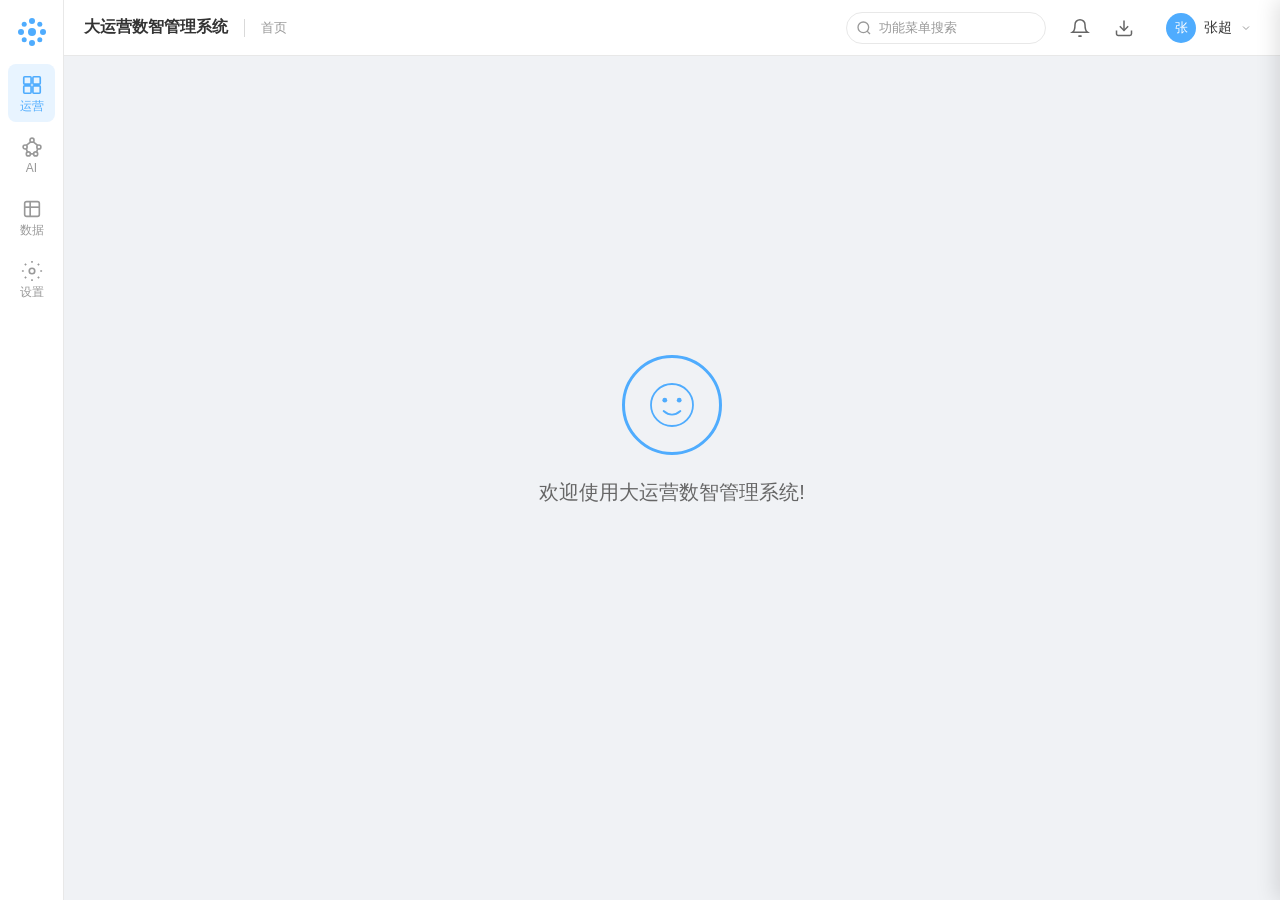
<file: index.html>
<!DOCTYPE html>
<html lang="zh-CN">
<head>
  <meta charset="UTF-8">
  <meta name="viewport" content="width=device-width, initial-scale=1.0">
  <title>大运营数智管理系统</title>
  <link rel="stylesheet" href="styles.css">
  <link rel="stylesheet" href="rectify.css">
  <link rel="stylesheet" href="ai-factory.css">
</head>
<body>
  <div class="app-layout">
    <aside class="icon-sidebar" id="iconSidebar">
      <div class="icon-logo">
        <svg width="32" height="32" viewBox="0 0 32 32" fill="none">
          <circle cx="16" cy="5" r="3" fill="#4facfe"/>
          <circle cx="16" cy="27" r="3" fill="#4facfe"/>
          <circle cx="5" cy="16" r="3" fill="#4facfe"/>
          <circle cx="27" cy="16" r="3" fill="#4facfe"/>
          <circle cx="8.2" cy="8.2" r="2.5" fill="#4facfe"/>
          <circle cx="23.8" cy="8.2" r="2.5" fill="#4facfe"/>
          <circle cx="8.2" cy="23.8" r="2.5" fill="#4facfe"/>
          <circle cx="23.8" cy="23.8" r="2.5" fill="#4facfe"/>
          <circle cx="16" cy="16" r="4" fill="#4facfe"/>
        </svg>
      </div>
      <nav class="icon-nav">
        <a class="icon-nav-item active" data-section="operation">
          <svg width="22" height="22" viewBox="0 0 24 24" fill="none" stroke="currentColor" stroke-width="1.8">
            <rect x="3" y="3" width="8" height="8" rx="1"/>
            <rect x="13" y="3" width="8" height="8" rx="1"/>
            <rect x="3" y="13" width="8" height="8" rx="1"/>
            <rect x="13" y="13" width="8" height="8" rx="1"/>
          </svg>
          <span>运营</span>
        </a>
        <a class="icon-nav-item" data-section="ai">
          <svg width="22" height="22" viewBox="0 0 24 24" fill="none" stroke="currentColor" stroke-width="1.8">
            <circle cx="12" cy="4.5" r="2.2"/>
            <circle cx="4.5" cy="12" r="2.2"/>
            <circle cx="19.5" cy="12" r="2.2"/>
            <circle cx="8" cy="19.5" r="2.2"/>
            <circle cx="16" cy="19.5" r="2.2"/>
            <line x1="10.6" y1="6.3" x2="5.8" y2="10.2"/>
            <line x1="13.4" y1="6.3" x2="18.2" y2="10.2"/>
            <line x1="5.7" y1="13.9" x2="7.1" y2="17.6"/>
            <line x1="18.3" y1="13.9" x2="16.9" y2="17.6"/>
            <line x1="10" y1="19.5" x2="14" y2="19.5"/>
          </svg>
          <span>AI</span>
        </a>
        <a class="icon-nav-item" data-section="data">
          <svg width="22" height="22" viewBox="0 0 24 24" fill="none" stroke="currentColor" stroke-width="1.8">
            <rect x="4" y="4" width="16" height="16" rx="2"/>
            <line x1="4" y1="10" x2="20" y2="10"/>
            <line x1="10" y1="4" x2="10" y2="20"/>
          </svg>
          <span>数据</span>
        </a>
        <a class="icon-nav-item" data-section="settings">
          <svg width="22" height="22" viewBox="0 0 24 24" fill="none" stroke="currentColor" stroke-width="1.8">
            <circle cx="12" cy="12" r="3"/>
            <path d="M12 1v2m0 18v2M4.22 4.22l1.42 1.42m12.72 12.72l1.42 1.42M1 12h2m18 0h2M4.22 19.78l1.42-1.42M18.36 5.64l1.42-1.42"/>
          </svg>
          <span>设置</span>
        </a>
      </nav>
    </aside>

    <aside class="sub-sidebar" id="subSidebar">
      <div class="sub-menu" id="subMenu"></div>
    </aside>

    <div class="sub-sidebar-mask" id="subSidebarMask"></div>

    <div class="main-area">
      <header class="topbar">
        <div class="topbar-left">
          <span class="system-title">大运营数智管理系统</span>
          <div class="topbar-divider"></div>
          <div class="breadcrumb" id="breadcrumb">
            <a class="breadcrumb-item" href="#/home">首页</a>
          </div>
        </div>
        <div class="topbar-right">
          <div class="search-box">
            <svg class="search-icon" width="16" height="16" viewBox="0 0 24 24" fill="none" stroke="#999" stroke-width="2">
              <circle cx="11" cy="11" r="8"/>
              <line x1="21" y1="21" x2="16.65" y2="16.65"/>
            </svg>
            <input type="text" placeholder="功能菜单搜索" id="searchInput">
          </div>
          <button class="topbar-icon-btn" title="通知">
            <svg width="20" height="20" viewBox="0 0 24 24" fill="none" stroke="#666" stroke-width="1.8">
              <path d="M18 8A6 6 0 0 0 6 8c0 7-3 9-3 9h18s-3-2-3-9"/>
              <path d="M13.73 21a2 2 0 0 1-3.46 0"/>
            </svg>
          </button>
          <button class="topbar-icon-btn" title="下载">
            <svg width="20" height="20" viewBox="0 0 24 24" fill="none" stroke="#666" stroke-width="1.8">
              <path d="M21 15v4a2 2 0 0 1-2 2H5a2 2 0 0 1-2-2v-4"/>
              <polyline points="7 10 12 15 17 10"/>
              <line x1="12" y1="15" x2="12" y2="3"/>
            </svg>
          </button>
          <div class="user-info">
            <div class="user-avatar">张</div>
            <span class="user-name">张超</span>
            <svg width="12" height="12" viewBox="0 0 24 24" fill="none" stroke="#999" stroke-width="2">
              <polyline points="6 9 12 15 18 9"/>
            </svg>
          </div>
        </div>
      </header>

      <main class="content" id="content"></main>
    </div>
  </div>

  <!-- 通知中心抽屉 -->
  <div class="drawer-mask" id="drawerMask"></div>
  <div class="drawer" id="notifDrawer">
    <div class="drawer-header">
      <span class="drawer-title">通知中心</span>
      <button class="drawer-close" id="drawerClose">&times;</button>
    </div>
    <div class="drawer-body">
      <div class="notif-sidebar">
        <div class="notif-sidebar-title">分类</div>
        <div class="notif-category active" data-cat="all">
          <span>全部</span>
          <span class="notif-badge">50</span>
        </div>
        <div class="notif-category-group">
          <div class="notif-category parent expanded" data-cat="task">
            <span>任务动态</span>
            <span class="notif-badge">50</span>
            <svg class="expand-icon" width="14" height="14" viewBox="0 0 24 24" fill="none" stroke="currentColor" stroke-width="2"><polyline points="6 9 12 15 18 9"/></svg>
          </div>
          <div class="notif-category-children">
            <div class="notif-category child" data-cat="task-assign"><span>任务指派</span><span class="notif-badge">19</span></div>
            <div class="notif-category child" data-cat="task-receive"><span>任务接收</span></div>
            <div class="notif-category child" data-cat="task-accept"><span>任务验收</span><span class="notif-badge">2</span></div>
            <div class="notif-category child" data-cat="task-overdue"><span>逾期预警</span><span class="notif-badge">2</span></div>
            <div class="notif-category child" data-cat="task-urge"><span>催办提醒</span><span class="notif-badge">2</span></div>
            <div class="notif-category child" data-cat="task-return"><span>任务退回</span><span class="notif-badge">1</span></div>
            <div class="notif-category child" data-cat="task-cancel"><span>任务取消</span><span class="notif-badge">3</span></div>
            <div class="notif-category child" data-cat="task-pause"><span>任务暂停</span><span class="notif-badge">21</span></div>
          </div>
        </div>
        <div class="notif-category-group">
          <div class="notif-category parent" data-cat="system">
            <span>系统公告</span>
            <svg class="expand-icon" width="14" height="14" viewBox="0 0 24 24" fill="none" stroke="currentColor" stroke-width="2"><polyline points="6 9 12 15 18 9"/></svg>
          </div>
          <div class="notif-category-children collapsed">
            <div class="notif-category child" data-cat="func-update"><span>功能更新</span></div>
            <div class="notif-category child" data-cat="maintain"><span>维护公告</span></div>
          </div>
        </div>
      </div>
      <div class="notif-main">
        <div class="notif-tabs">
          <div class="notif-tab active" data-tab="all">全部消息</div>
          <div class="notif-tab" data-tab="unread">未读<span class="unread-count">50</span></div>
          <div class="notif-tab" data-tab="read">已读</div>
          <div class="notif-tab-action" id="markAllRead">标为全已读</div>
        </div>
        <div class="notif-list" id="notifList"></div>
      </div>
    </div>
  </div>

  <script src="app.js"></script>
  <script src="rectify.js"></script>
  <script src="ai-factory.js"></script>
</body>
</html>
</file>
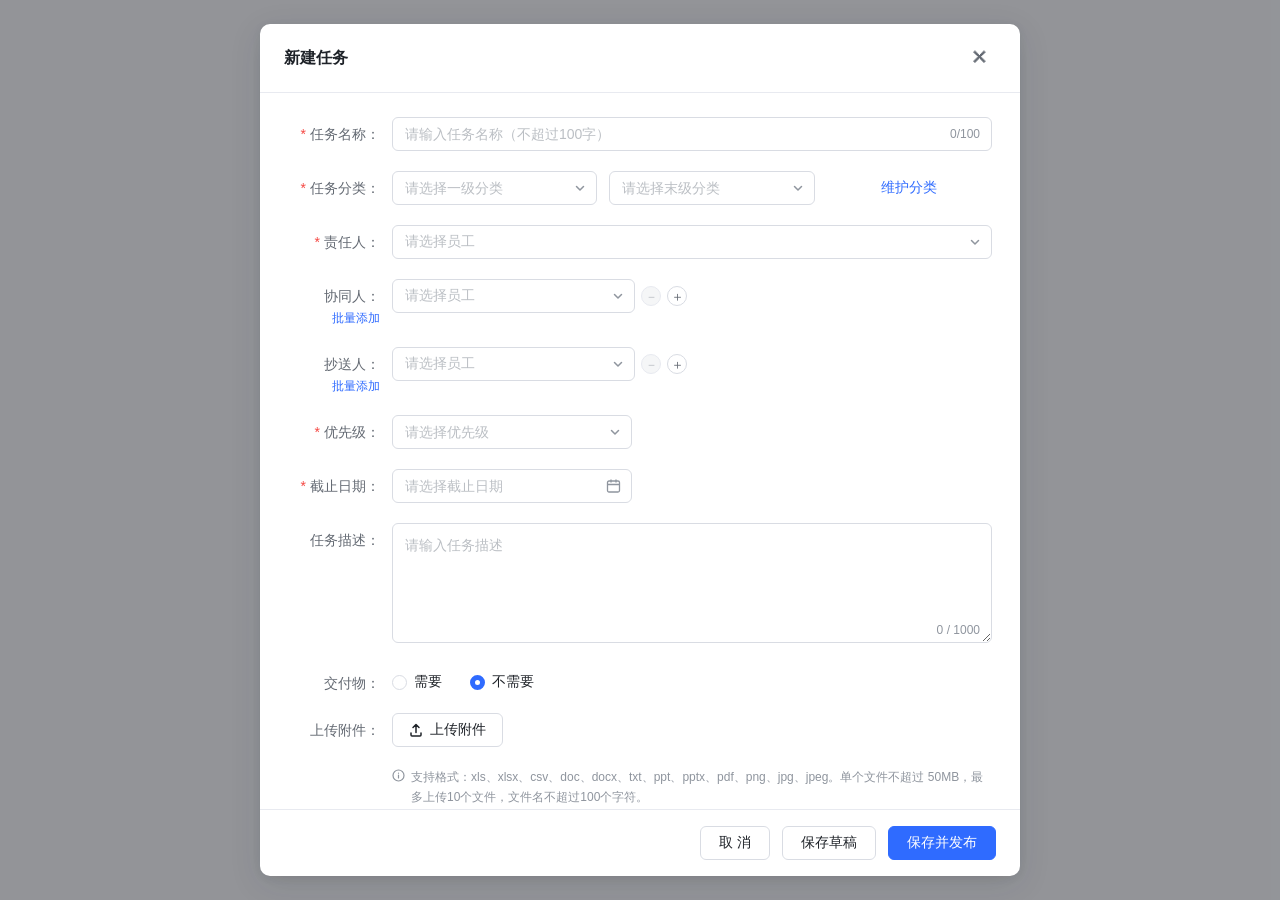
<file: 产屁原型/新建任务设计稿.html>
<!DOCTYPE html>
<html lang="zh-CN">
<head>
<meta charset="UTF-8">
<meta name="viewport" content="width=device-width, initial-scale=1.0">
<title>新建任务 - 设计稿</title>
<style>
  /* ============ Design Tokens ============ */
  :root {
    --primary: #2f6bff;
    --primary-hover: #4d82ff;
    --primary-active: #2457d6;
    --primary-light: #eef3ff;
    --text-primary: #1f2329;
    --text-secondary: #646a73;
    --text-muted: #8f959e;
    --text-disabled: #bbbfc4;
    --border: #d9dce3;
    --border-light: #e8eaf0;
    --bg-page: #f2f3f5;
    --bg-white: #ffffff;
    --bg-readonly: #f5f6f7;
    --danger: #f54a45;
    --radius: 6px;
    --shadow-modal: 0 8px 32px rgba(31, 35, 41, .12), 0 2px 8px rgba(31, 35, 41, .08);
    --transition: all .2s cubic-bezier(.4, 0, .2, 1);
  }

  * { margin: 0; padding: 0; box-sizing: border-box; }

  body {
    font-family: -apple-system, BlinkMacSystemFont, "PingFang SC", "Microsoft YaHei", "Helvetica Neue", Arial, sans-serif;
    background: var(--bg-page);
    color: var(--text-primary);
    font-size: 14px;
    min-height: 100vh;
    display: flex;
    align-items: center;
    justify-content: center;
    padding: 40px 16px;
  }

  /* ============ 弹窗 ============ */
  .modal-mask {
    position: fixed;
    inset: 0;
    background: rgba(31, 35, 41, .45);
    display: flex;
    align-items: center;
    justify-content: center;
    padding: 24px;
    z-index: 100;
  }
  .modal-mask.hidden { display: none; }

  .modal {
    width: 760px;
    max-width: 100%;
    max-height: calc(100vh - 48px);
    background: var(--bg-white);
    border-radius: 10px;
    box-shadow: var(--shadow-modal);
    display: flex;
    flex-direction: column;
    animation: modalIn .25s cubic-bezier(.4, 0, .2, 1);
  }
  @keyframes modalIn {
    from { opacity: 0; transform: translateY(16px) scale(.98); }
    to   { opacity: 1; transform: translateY(0) scale(1); }
  }

  .modal-header {
    display: flex;
    align-items: center;
    justify-content: space-between;
    padding: 18px 24px;
    border-bottom: 1px solid var(--border-light);
    flex-shrink: 0;
  }
  .modal-title { font-size: 16px; font-weight: 600; }
  .modal-close {
    width: 32px; height: 32px;
    border: none; background: transparent;
    border-radius: var(--radius);
    color: var(--text-secondary);
    font-size: 18px; line-height: 1;
    cursor: pointer;
    display: flex; align-items: center; justify-content: center;
    transition: var(--transition);
  }
  .modal-close:hover { background: var(--bg-readonly); color: var(--text-primary); }

  .modal-body { padding: 24px 28px 8px; overflow-y: auto; }

  /* ============ 表单 ============ */
  .form-row {
    display: flex;
    align-items: flex-start;
    margin-bottom: 20px;
  }
  .form-label {
    width: 92px;
    flex-shrink: 0;
    padding-top: 7px;
    color: var(--text-secondary);
    text-align: right;
    margin-right: 12px;
    line-height: 20px;
  }
  .form-label .req { color: var(--danger); margin-right: 4px; }
  .form-field { flex: 1; min-width: 0; }

  /* 输入控件通用 */
  .input, .select {
    width: 100%;
    height: 34px;
    border: 1px solid var(--border);
    border-radius: var(--radius);
    padding: 0 12px;
    font-size: 14px;
    color: var(--text-primary);
    background: var(--bg-white);
    outline: none;
    transition: var(--transition);
    font-family: inherit;
  }
  .input::placeholder { color: var(--text-disabled); }
  .input:hover, .select:hover { border-color: var(--primary-hover); }
  .input:focus, .select:focus { border-color: var(--primary); box-shadow: 0 0 0 3px rgba(47, 107, 255, .12); }

  .select {
    appearance: none;
    -webkit-appearance: none;
    padding-right: 30px;
    cursor: pointer;
    background-image: url("data:image/svg+xml,%3Csvg xmlns='http://www.w3.org/2000/svg' width='12' height='12' viewBox='0 0 12 12'%3E%3Cpath d='M2.5 4.5L6 8l3.5-3.5' fill='none' stroke='%238f959e' stroke-width='1.5' stroke-linecap='round' stroke-linejoin='round'/%3E%3C/svg%3E");
    background-repeat: no-repeat;
    background-position: right 10px center;
  }
  .select.placeholder { color: var(--text-disabled); }

  /* 任务名称:计数器内嵌 */
  .input-count-wrap { position: relative; }
  .input-count-wrap .input { padding-right: 58px; }
  .input-count {
    position: absolute;
    right: 12px; top: 50%;
    transform: translateY(-50%);
    color: var(--text-muted);
    font-size: 12px;
    pointer-events: none;
  }

  /* 双列行 */
  .field-inline { display: flex; gap: 12px; align-items: center; }
  .field-inline > * { flex: 1; min-width: 0; }
  .link-btn {
    flex-shrink: 0;
    border: none; background: none;
    color: var(--primary);
    font-size: 14px; cursor: pointer;
    padding: 0 2px;
    transition: var(--transition);
  }
  .link-btn:hover { color: var(--primary-hover); text-decoration: underline; }

  /* ============ 人员选择(员工 + 自动带出部门) ============ */
  .emp-grid {
    display: grid;
    grid-template-columns: repeat(2, minmax(0, 1fr));
    gap: 10px;
    flex: 1;
    min-width: 0;
  }
  .emp-unit {
    display: flex;
    align-items: center;
    gap: 6px;
    min-width: 0;
    animation: unitIn .2s ease;
  }
  @keyframes unitIn {
    from { opacity: 0; transform: translateY(-4px); }
    to   { opacity: 1; transform: translateY(0); }
  }
  .emp-unit--full { grid-column: 1 / -1; }

  /* 自定义人员下拉:选项为「姓名 + 部门」两行样式 */
  .emp-select { position: relative; flex: 1; min-width: 0; }
  .emp-select-trigger {
    position: relative;
    width: 100%;
    height: 34px;
    border: 1px solid var(--border);
    border-radius: var(--radius);
    padding: 0 30px 0 12px;
    font-size: 14px;
    background: var(--bg-white);
    color: var(--text-primary);
    cursor: pointer;
    display: flex;
    align-items: center;
    transition: var(--transition);
    user-select: none;
  }
  .emp-select-trigger .emp-trigger-text {
    flex: 1;
    min-width: 0;
    overflow: hidden;
    white-space: nowrap;
    text-overflow: ellipsis;
    text-align: left;
  }
  .emp-select-trigger.placeholder .emp-trigger-text { color: var(--text-disabled); }
  .emp-select-trigger:hover { border-color: var(--primary-hover); }
  .emp-select.open .emp-select-trigger { border-color: var(--primary); box-shadow: 0 0 0 3px rgba(47, 107, 255, .12); }
  .emp-select-trigger .chev {
    position: absolute;
    right: 10px;
    top: 50%;
    transform: translateY(-50%);
    display: flex;
    transition: var(--transition);
  }
  .emp-select.open .emp-select-trigger .chev { transform: translateY(-50%) rotate(180deg); }

  .emp-panel {
    position: absolute;
    top: calc(100% + 4px);
    left: 0;
    min-width: 100%;
    background: var(--bg-white);
    border-radius: 8px;
    box-shadow: 0 6px 24px rgba(31, 35, 41, .14), 0 0 0 1px rgba(31, 35, 41, .04);
    padding: 6px;
    z-index: 60;
    display: none;
    max-height: 264px;
    overflow-y: auto;
    animation: panelIn .15s ease;
  }
  .emp-select.open .emp-panel { display: block; }
  @keyframes panelIn {
    from { opacity: 0; transform: translateY(-4px); }
    to   { opacity: 1; transform: translateY(0); }
  }
  .emp-option {
    padding: 9px 12px;
    border-radius: 6px;
    cursor: pointer;
    transition: background .15s;
  }
  .emp-option:hover { background: var(--bg-readonly); }
  .emp-option.selected { background: #dbe9ff; }
  .emp-option.selected .emp-name { color: var(--primary); }
  .emp-name {
    font-size: 14px;
    font-weight: 500;
    color: var(--text-primary);
    line-height: 1.4;
  }
  .emp-dept {
    font-size: 12px;
    color: var(--text-muted);
    margin-top: 2px;
    line-height: 1.3;
  }

  /* 加号 / 减号 圆形图标按钮 */
  .icon-btn {
    width: 22px; height: 22px;
    flex-shrink: 0;
    border-radius: 50%;
    border: 1px solid var(--border);
    background: var(--bg-white);
    color: var(--text-secondary);
    font-size: 14px; line-height: 1;
    cursor: pointer;
    display: inline-flex;
    align-items: center; justify-content: center;
    transition: var(--transition);
    padding: 0;
  }
  .icon-btn:hover { border-color: var(--primary); color: var(--primary); }
  .icon-btn.minus:hover { border-color: var(--danger); color: var(--danger); }
  .icon-btn.minus:disabled,
  .icon-btn.minus:disabled:hover {
    color: var(--text-disabled);
    border-color: var(--border-light);
    background: var(--bg-readonly);
    cursor: not-allowed;
  }
  .emp-unit .icon-btn.minus { width: 20px; height: 20px; font-size: 13px; }
  .icon-btn.add { width: 20px; height: 20px; font-size: 13px; }
  .emp-grid > .icon-btn.add { align-self: center; justify-self: start; }

  /* 截止日期 */
  .date-wrap { position: relative; max-width: 240px; }
  .date-wrap .input { padding-right: 34px; cursor: pointer; }
  .date-wrap .date-icon {
    position: absolute; right: 11px; top: 50%;
    transform: translateY(-50%);
    color: var(--text-muted);
    pointer-events: none;
    display: flex;
  }

  /* 任务描述 */
  .textarea-wrap { position: relative; }
  .textarea {
    width: 100%;
    min-height: 120px;
    resize: vertical;
    border: 1px solid var(--border);
    border-radius: var(--radius);
    padding: 10px 12px 26px;
    font-size: 14px;
    font-family: inherit;
    color: var(--text-primary);
    outline: none;
    transition: var(--transition);
    line-height: 1.6;
  }
  .textarea::placeholder { color: var(--text-disabled); }
  .textarea:hover { border-color: var(--primary-hover); }
  .textarea:focus { border-color: var(--primary); box-shadow: 0 0 0 3px rgba(47, 107, 255, .12); }
  .textarea-count {
    position: absolute;
    right: 12px; bottom: 9px;
    color: var(--text-muted);
    font-size: 12px;
    pointer-events: none;
  }

  /* 单选 */
  .radio-group { display: flex; gap: 28px; padding-top: 7px; }
  .radio-item {
    display: flex; align-items: center; gap: 7px;
    cursor: pointer; color: var(--text-primary);
    user-select: none;
  }
  .radio-item input { display: none; }
  .radio-dot {
    width: 15px; height: 15px;
    border: 1px solid var(--border);
    border-radius: 50%;
    position: relative;
    transition: var(--transition);
    flex-shrink: 0;
  }
  .radio-item input:checked + .radio-dot { border-color: var(--primary); border-width: 5px; }
  .radio-item:hover .radio-dot { border-color: var(--primary-hover); }

  /* 上传 */
  .upload-btn {
    display: inline-flex;
    align-items: center;
    gap: 7px;
    height: 34px;
    padding: 0 16px;
    border: 1px solid var(--border);
    border-radius: var(--radius);
    background: var(--bg-white);
    color: var(--text-primary);
    font-size: 14px;
    cursor: pointer;
    transition: var(--transition);
  }
  .upload-btn:hover { border-color: var(--primary); color: var(--primary); }
  .upload-tip {
    margin-top: 10px;
    color: var(--text-muted);
    font-size: 12px;
    line-height: 1.7;
    display: flex;
    gap: 6px;
  }
  .upload-tip svg { flex-shrink: 0; margin-top: 2px; }
  .file-list { margin-top: 10px; display: flex; flex-direction: column; gap: 6px; }
  .file-chip {
    display: flex; align-items: center; gap: 8px;
    padding: 6px 12px;
    background: var(--bg-readonly);
    border-radius: var(--radius);
    font-size: 13px;
    color: var(--text-secondary);
  }
  .file-chip .file-name { flex: 1; min-width: 0; overflow: hidden; text-overflow: ellipsis; white-space: nowrap; }
  .file-chip .file-del { border: none; background: none; color: var(--text-muted); cursor: pointer; font-size: 14px; padding: 0 2px; }
  .file-chip .file-del:hover { color: var(--danger); }

  /* ============ 底部按钮 ============ */
  .modal-footer {
    display: flex;
    justify-content: flex-end;
    gap: 12px;
    padding: 16px 24px;
    border-top: 1px solid var(--border-light);
    flex-shrink: 0;
  }
  .btn {
    height: 34px;
    padding: 0 18px;
    border-radius: var(--radius);
    font-size: 14px;
    cursor: pointer;
    border: 1px solid var(--border);
    background: var(--bg-white);
    color: var(--text-primary);
    transition: var(--transition);
    font-family: inherit;
  }
  .btn:hover { border-color: var(--primary); color: var(--primary); }
  .btn-primary {
    background: var(--primary);
    border-color: var(--primary);
    color: #fff;
  }
  .btn-primary:hover { background: var(--primary-hover); border-color: var(--primary-hover); color: #fff; }
  .btn-primary:active { background: var(--primary-active); border-color: var(--primary-active); }

  /* 重新打开按钮(演示用) */
  .reopen-btn {
    position: fixed;
    top: 50%; left: 50%;
    transform: translate(-50%, -50%);
    z-index: 50;
  }

  /* ============ 批量添加 ============ */
  .form-label .batch-link {
    display: block;
    margin-top: 4px;
    width: 100%;
    padding: 0;
    border: none;
    background: none;
    color: var(--primary);
    font-size: 12px;
    text-align: right;
    cursor: pointer;
    transition: var(--transition);
  }
  .form-label .batch-link:hover { color: var(--primary-hover); text-decoration: underline; }

  .batch-mask {
    position: fixed;
    inset: 0;
    background: rgba(31, 35, 41, .35);
    display: flex;
    align-items: center;
    justify-content: center;
    padding: 24px;
    z-index: 150;
  }
  .batch-mask.hidden { display: none; }
  .batch-modal {
    width: 880px;
    max-width: 100%;
    max-height: calc(100vh - 48px);
    background: var(--bg-white);
    border-radius: 10px;
    box-shadow: var(--shadow-modal);
    display: flex;
    flex-direction: column;
    animation: modalIn .25s cubic-bezier(.4, 0, .2, 1);
  }
  /* 左右分栏:左输入、右结果 */
  .batch-body {
    padding: 16px 24px 20px;
    display: flex;
    gap: 18px;
    min-height: 340px;
    overflow: hidden;
  }
  .batch-left { width: 40%; flex-shrink: 0; display: flex; flex-direction: column; }
  .batch-right { flex: 1; min-width: 0; display: flex; flex-direction: column; }
  .batch-col-title { font-size: 13px; color: var(--text-muted); margin-bottom: 8px; flex-shrink: 0; }
  .batch-textarea {
    width: 100%;
    flex: 1;
    min-height: 280px;
    resize: none;
    border: 1px solid var(--border);
    border-radius: var(--radius);
    padding: 10px 12px;
    font-size: 14px;
    font-family: inherit;
    color: var(--text-primary);
    outline: none;
    transition: var(--transition);
    line-height: 1.6;
  }
  .batch-textarea::placeholder { color: var(--text-disabled); }
  .batch-textarea:hover { border-color: var(--primary-hover); }
  .batch-textarea:focus { border-color: var(--primary); box-shadow: 0 0 0 3px rgba(47, 107, 255, .12); }

  .batch-summary { margin: 0 0 8px; font-size: 13px; color: var(--text-secondary); display: flex; gap: 14px; flex-wrap: wrap; flex-shrink: 0; }
  .batch-summary b { font-weight: 600; margin: 0 2px; }
  .bs-ok { color: #00b42a; }
  .bs-dup { color: #ff7d00; }
  .bs-bad { color: var(--danger); }
  .bs-skip { color: var(--text-muted); }

  .batch-result { border: 1px solid var(--border-light); border-radius: 8px; flex: 1; min-height: 0; overflow-y: auto; }
  .batch-empty {
    flex: 1;
    display: flex;
    align-items: center;
    justify-content: center;
    text-align: center;
    color: var(--text-muted);
    font-size: 13px;
    line-height: 1.8;
    border: 1px dashed var(--border);
    border-radius: 8px;
  }
  .br-row { display: flex; align-items: flex-start; gap: 10px; padding: 9px 12px; }
  .br-row + .br-row { border-top: 1px solid var(--border-light); }
  .br-icon { width: 18px; flex-shrink: 0; text-align: center; line-height: 22px; font-size: 13px; }
  .br-main { flex: 1; min-width: 0; line-height: 22px; }
  .br-name { font-weight: 500; }
  .br-arrow { color: var(--text-muted); margin: 0 6px; }
  .br-matched { color: var(--text-secondary); }
  .br-tip { font-size: 12px; color: var(--text-muted); margin-left: 8px; }
  .br-tip.warn { color: #ff7d00; }
  .br-tip.error { color: var(--danger); }
  .dup-chips { display: inline-flex; gap: 8px; flex-wrap: wrap; margin-left: 4px; vertical-align: middle; }
  .dup-chip {
    border: 1px solid var(--border);
    border-radius: 13px;
    padding: 2px 10px;
    font-size: 12px;
    font-family: inherit;
    color: var(--text-secondary);
    background: var(--bg-white);
    cursor: pointer;
    transition: var(--transition);
  }
  .dup-chip:hover { border-color: var(--primary-hover); color: var(--primary); }
  .dup-chip.active { border-color: var(--primary); color: var(--primary); background: var(--primary-light); }
  .br-del { border: none; background: none; color: var(--text-muted); cursor: pointer; font-size: 13px; padding: 2px 4px; line-height: 22px; flex-shrink: 0; }
  .br-del:hover { color: var(--danger); }
  .batch-foot-hint { flex: 1; text-align: left; font-size: 12px; color: #ff7d00; align-self: center; }

  .btn:disabled, .btn:disabled:hover {
    opacity: .5;
    cursor: not-allowed;
  }
  .btn-primary:disabled, .btn-primary:disabled:hover {
    background: var(--primary);
    border-color: var(--primary);
    color: #fff;
  }

  /* Toast */
  .toast {
    position: fixed;
    top: 32px; left: 50%;
    transform: translateX(-50%) translateY(-8px);
    background: rgba(31, 35, 41, .85);
    color: #fff;
    padding: 9px 18px;
    border-radius: var(--radius);
    font-size: 13px;
    opacity: 0;
    pointer-events: none;
    transition: var(--transition);
    z-index: 200;
  }
  .toast.show { opacity: 1; transform: translateX(-50%) translateY(0); }
</style>
</head>
<body>

<!-- 弹窗关闭后的演示按钮 -->
<button class="btn btn-primary reopen-btn" id="reopenBtn" style="display:none;">打开「新建任务」弹窗</button>

<div class="modal-mask" id="modalMask">
  <div class="modal" role="dialog" aria-label="新建任务">
    <!-- 头部 -->
    <div class="modal-header">
      <div class="modal-title">新建任务</div>
      <button class="modal-close" id="closeBtn" aria-label="关闭">✕</button>
    </div>

    <!-- 表单主体 -->
    <div class="modal-body">
      <!-- 任务名称 -->
      <div class="form-row">
        <div class="form-label"><span class="req">*</span>任务名称：</div>
        <div class="form-field">
          <div class="input-count-wrap">
            <input class="input" id="taskName" maxlength="100" placeholder="请输入任务名称（不超过100字）">
            <span class="input-count"><span id="nameCount">0</span>/100</span>
          </div>
        </div>
      </div>

      <!-- 任务分类 -->
      <div class="form-row">
        <div class="form-label"><span class="req">*</span>任务分类：</div>
        <div class="form-field">
          <div class="field-inline">
            <select class="select placeholder" id="catLevel1">
              <option value="" selected disabled>请选择一级分类</option>
              <option>整改任务</option>
              <option>巡检任务</option>
              <option>维修任务</option>
              <option>保养任务</option>
            </select>
            <select class="select placeholder" id="catLevel2">
              <option value="" selected disabled>请选择末级分类</option>
            </select>
            <button class="link-btn" id="maintainCat">维护分类</button>
          </div>
        </div>
      </div>

      <!-- 责任人:选员工自动带出部门 -->
      <div class="form-row">
        <div class="form-label"><span class="req">*</span>责任人：</div>
        <div class="emp-grid" id="ownerGrid"></div>
      </div>

      <!-- 协同人:可加号追加,一行两个,支持批量添加 -->
      <div class="form-row">
        <div class="form-label">协同人：<button class="batch-link" data-target="collab">批量添加</button></div>
        <div class="emp-grid" id="collabGrid"></div>
      </div>

      <!-- 抄送人:可加号追加,一行两个,支持批量添加 -->
      <div class="form-row">
        <div class="form-label">抄送人：<button class="batch-link" data-target="cc">批量添加</button></div>
        <div class="emp-grid" id="ccGrid"></div>
      </div>

      <!-- 优先级 -->
      <div class="form-row">
        <div class="form-label"><span class="req">*</span>优先级：</div>
        <div class="form-field">
          <div style="max-width:240px;">
            <select class="select placeholder" id="priority">
              <option value="" selected disabled>请选择优先级</option>
              <option>高</option>
              <option>中</option>
              <option>低</option>
            </select>
          </div>
        </div>
      </div>

      <!-- 截止日期 -->
      <div class="form-row">
        <div class="form-label"><span class="req">*</span>截止日期：</div>
        <div class="form-field">
          <div class="date-wrap">
            <input class="input" id="deadline" placeholder="请选择截止日期" readonly>
            <span class="date-icon">
              <svg width="15" height="15" viewBox="0 0 15 15" fill="none" stroke="currentColor" stroke-width="1.3">
                <rect x="1.5" y="2.5" width="12" height="11" rx="1.5"/>
                <path d="M1.5 6h12M5 1v3M10 1v3"/>
              </svg>
            </span>
            <input type="date" id="deadlinePicker" style="position:absolute;inset:0;opacity:0;cursor:pointer;">
          </div>
        </div>
      </div>

      <!-- 任务描述 -->
      <div class="form-row">
        <div class="form-label">任务描述：</div>
        <div class="form-field">
          <div class="textarea-wrap">
            <textarea class="textarea" id="taskDesc" maxlength="1000" placeholder="请输入任务描述"></textarea>
            <span class="textarea-count"><span id="descCount">0</span> / 1000</span>
          </div>
        </div>
      </div>

      <!-- 交付物 -->
      <div class="form-row">
        <div class="form-label">交付物：</div>
        <div class="form-field">
          <div class="radio-group">
            <label class="radio-item">
              <input type="radio" name="deliverable" value="need">
              <span class="radio-dot"></span>需要
            </label>
            <label class="radio-item">
              <input type="radio" name="deliverable" value="none" checked>
              <span class="radio-dot"></span>不需要
            </label>
          </div>
        </div>
      </div>

      <!-- 上传附件 -->
      <div class="form-row">
        <div class="form-label">上传附件：</div>
        <div class="form-field">
          <button class="upload-btn" id="uploadBtn">
            <svg width="14" height="14" viewBox="0 0 14 14" fill="none" stroke="currentColor" stroke-width="1.5" stroke-linecap="round" stroke-linejoin="round">
              <path d="M7 9.5V2M4 4.5L7 1.5l3 3M2 10v2a1 1 0 001 1h8a1 1 0 001-1v-2"/>
            </svg>
            上传附件
          </button>
          <input type="file" id="fileInput" multiple hidden
                 accept=".xls,.xlsx,.csv,.doc,.docx,.txt,.ppt,.pptx,.pdf,.png,.jpg,.jpeg">
          <div class="file-list" id="fileList"></div>
          <div class="upload-tip">
            <svg width="13" height="13" viewBox="0 0 13 13" fill="none" stroke="currentColor" stroke-width="1.2">
              <circle cx="6.5" cy="6.5" r="5.5"/>
              <path d="M6.5 6v3M6.5 4v.2" stroke-linecap="round"/>
            </svg>
            <span>支持格式：xls、xlsx、csv、doc、docx、txt、ppt、pptx、pdf、png、jpg、jpeg。单个文件不超过 50MB，最多上传10个文件，文件名不超过100个字符。</span>
          </div>
        </div>
      </div>
    </div>

    <!-- 底部 -->
    <div class="modal-footer">
      <button class="btn" id="cancelBtn">取 消</button>
      <button class="btn" id="draftBtn">保存草稿</button>
      <button class="btn btn-primary" id="publishBtn">保存并发布</button>
    </div>
  </div>
</div>

<!-- 批量添加弹窗 -->
<div class="batch-mask hidden" id="batchMask">
  <div class="batch-modal" role="dialog" aria-label="批量添加">
    <div class="modal-header">
      <div class="modal-title" id="batchTitle">批量添加</div>
      <button class="modal-close" id="batchClose" aria-label="关闭">✕</button>
    </div>
    <div class="batch-body">
      <!-- 左侧:输入框 -->
      <div class="batch-left">
        <div class="batch-col-title">输入姓名</div>
        <textarea class="batch-textarea" id="batchInput" placeholder="请输入员工姓名，多个姓名可用逗号、顿号、空格或换行分隔，例如：&#10;张伟、李娜、王强"></textarea>
      </div>
      <!-- 右侧:匹配结果 -->
      <div class="batch-right">
        <div class="batch-col-title">匹配结果</div>
        <div class="batch-summary" id="batchSummary" style="display:none;"></div>
        <div class="batch-result" id="batchResult" style="display:none;"></div>
        <div class="batch-empty" id="batchEmpty">输入姓名后将自动匹配员工并显示结果<br>支持一次性输入多个，例如 10 个用户名</div>
      </div>
    </div>
    <div class="modal-footer">
      <span class="batch-foot-hint" id="batchHint"></span>
      <button class="btn" id="batchCancel">取 消</button>
      <button class="btn btn-primary" id="batchConfirm" disabled>确认添加</button>
    </div>
  </div>
</div>

<div class="toast" id="toast"></div>

<script>
/* ================= Mock 员工数据(员工 → 部门) ================= */
const EMPLOYEES = [
  { name: '张伟',  dept: '运维管理部' },
  { name: '李娜',  dept: '运维管理部' },
  { name: '李娜',  dept: '技术支援部' },   // 重名演示数据
  { name: '王强',  dept: '安全生产部' },
  { name: '刘洋',  dept: '设备管理部' },
  { name: '陈静',  dept: '综合管理部' },
  { name: '赵磊',  dept: '技术支援部' },
  { name: '孙丽',  dept: '安全生产部' },
  { name: '周杰',  dept: '设备管理部' }
];

/* ================= 人员选择单元:自定义下拉,选项为「姓名 + 部门」两行样式 ================= */
const CHEV_SVG = '<svg width="12" height="12" viewBox="0 0 12 12"><path d="M2.5 4.5L6 8l3.5-3.5" fill="none" stroke="#8f959e" stroke-width="1.5" stroke-linecap="round" stroke-linejoin="round"/></svg>';

function closeAllEmpPanels() {
  document.querySelectorAll('.emp-select.open').forEach(s => s.classList.remove('open'));
}
document.addEventListener('click', closeAllEmpPanels);

/**
 * 创建一个员工选择单元
 * @param {Object} opts
 * @param {boolean} opts.removable 是否显示减号(可移除)
 * @param {Function} opts.onRemove 点击减号回调
 */
function createEmpUnit({ removable = false, onRemove, preset } = {}) {
  const unit = document.createElement('div');
  unit.className = 'emp-unit';

  const wrap = document.createElement('div');
  wrap.className = 'emp-select';
  wrap.innerHTML = `
    <div class="emp-select-trigger placeholder">
      <span class="emp-trigger-text">请选择员工</span>
      <span class="chev">${CHEV_SVG}</span>
    </div>
    <div class="emp-panel">
      ${EMPLOYEES.map(e => `
        <div class="emp-option" data-name="${e.name}" data-dept="${e.dept}">
          <div class="emp-name">${e.name}</div>
          <div class="emp-dept">${e.dept}</div>
        </div>`).join('')}
    </div>`;

  const trigger = wrap.querySelector('.emp-select-trigger');
  const triggerText = wrap.querySelector('.emp-trigger-text');
  const panel = wrap.querySelector('.emp-panel');

  // 点击触发框:展开/收起面板(同时关闭其他面板)
  trigger.addEventListener('click', (e) => {
    e.stopPropagation();
    const willOpen = !wrap.classList.contains('open');
    closeAllEmpPanels();
    if (willOpen) wrap.classList.add('open');
  });

  // 点击选项:选中后触发框显示「姓名（部门）」
  panel.addEventListener('click', (e) => {
    const opt = e.target.closest('.emp-option');
    if (!opt) return;
    panel.querySelectorAll('.emp-option').forEach(o => o.classList.remove('selected'));
    opt.classList.add('selected');
    triggerText.textContent = `${opt.dataset.name}（${opt.dataset.dept}）`;
    trigger.classList.remove('placeholder');
    wrap.dataset.value = opt.dataset.name;
    wrap.dataset.dept = opt.dataset.dept;
    wrap.classList.remove('open');
  });

  unit.appendChild(wrap);

  if (removable) {
    const minus = document.createElement('button');
    minus.className = 'icon-btn minus';
    minus.title = '移除';
    minus.textContent = '－';
    minus.addEventListener('click', () => onRemove && onRemove(unit));
    unit.appendChild(minus);
  }

  // 批量添加时按「姓名+部门」预选指定员工
  if (preset) {
    const opt = [...panel.querySelectorAll('.emp-option')]
      .find(o => o.dataset.name === preset.name && o.dataset.dept === preset.dept);
    if (opt) {
      opt.classList.add('selected');
      triggerText.textContent = `${preset.name}（${preset.dept}）`;
      trigger.classList.remove('placeholder');
      wrap.dataset.value = preset.name;
      wrap.dataset.dept = preset.dept;
    }
  }
  return unit;
}

/** 初始化一个人员分组:每个员工(含第一个)后面都有减号,加号始终放在最后一个减号后面 */
function initEmpGroup(gridEl, { withAdd = false, fullWidth = false } = {}) {
  let addBtn = null;
  // 加号跟到最后一个员工后面(排在其减号之后);员工全部移除时加号单独留在网格里
  const placeAdd = () => {
    if (!addBtn) return;
    const units = gridEl.querySelectorAll('.emp-unit');
    (units.length ? units[units.length - 1] : gridEl).appendChild(addBtn);
  };
  // 只剩一个员工时减号置灰禁用,至少保留一个
  const refreshMinus = () => {
    const disable = gridEl.querySelectorAll('.emp-unit').length <= 1;
    gridEl.querySelectorAll('.emp-unit .icon-btn.minus').forEach(b => { b.disabled = disable; });
  };
  const removeUnit = (u) => { u.remove(); placeAdd(); refreshMinus(); };
  if (withAdd) {
    addBtn = document.createElement('button');
    addBtn.className = 'icon-btn add';
    addBtn.title = '添加';
    addBtn.textContent = '＋';
    addBtn.addEventListener('click', () => {
      if (gridEl.querySelectorAll('.emp-unit').length >= EMPLOYEES.length) {
        showToast('可选员工已全部添加');
        return;
      }
      gridEl.appendChild(createEmpUnit({ removable: true, onRemove: removeUnit }));
      placeAdd();
      refreshMinus();
    });
  }
  // 可加号追加的分组:第一个员工也带减号,可移除
  const first = createEmpUnit({ removable: withAdd, onRemove: removeUnit });
  if (fullWidth) first.classList.add('emp-unit--full');
  gridEl.appendChild(first);
  placeAdd();
  refreshMinus();

  // 对外暴露:批量添加 & 已选员工查询
  return {
    addBatch(list) {
      list.forEach(emp => {
        if (gridEl.querySelectorAll('.emp-unit').length >= EMPLOYEES.length) return;
        gridEl.appendChild(createEmpUnit({ removable: true, onRemove: removeUnit, preset: emp }));
      });
      placeAdd();
      refreshMinus();
    },
    getExisting() {
      return [...gridEl.querySelectorAll('.emp-select')]
        .filter(w => w.dataset.value)
        .map(w => ({ name: w.dataset.value, dept: w.dataset.dept }));
    }
  };
}

initEmpGroup(document.getElementById('ownerGrid'), { fullWidth: true }); // 责任人:单个,整行宽
const groupApis = {
  collab: initEmpGroup(document.getElementById('collabGrid'), { withAdd: true }),  // 协同人
  cc: initEmpGroup(document.getElementById('ccGrid'), { withAdd: true })           // 抄送人
};

/* ================= 字数统计 ================= */
const taskName = document.getElementById('taskName');
const taskDesc = document.getElementById('taskDesc');
taskName.addEventListener('input', () => document.getElementById('nameCount').textContent = taskName.value.length);
taskDesc.addEventListener('input', () => document.getElementById('descCount').textContent = taskDesc.value.length);

/* ================= 任务分类:一级联动末级 ================= */
const SUB_CATS = {
  '整改任务': ['资料整改', '设备整改', '安全隐患整改'],
  '巡检任务': ['日常巡检', '专项巡检', '夜间巡检'],
  '维修任务': ['故障维修', '紧急抢修'],
  '保养任务': ['定期保养', '季节性保养']
};
const catLevel1 = document.getElementById('catLevel1');
const catLevel2 = document.getElementById('catLevel2');
catLevel1.addEventListener('change', () => {
  catLevel1.classList.remove('placeholder');
  const subs = SUB_CATS[catLevel1.value] || [];
  catLevel2.innerHTML = '<option value="" selected disabled>请选择末级分类</option>' +
    subs.map(s => `<option>${s}</option>`).join('');
  catLevel2.classList.add('placeholder');
});
catLevel2.addEventListener('change', () => catLevel2.classList.remove('placeholder'));
document.getElementById('priority').addEventListener('change', (e) => e.target.classList.remove('placeholder'));

/* ================= 截止日期 ================= */
const deadline = document.getElementById('deadline');
const deadlinePicker = document.getElementById('deadlinePicker');
deadlinePicker.addEventListener('change', () => { deadline.value = deadlinePicker.value; });

/* ================= 上传附件 ================= */
const fileInput = document.getElementById('fileInput');
const fileList = document.getElementById('fileList');
document.getElementById('uploadBtn').addEventListener('click', () => fileInput.click());
fileInput.addEventListener('change', () => {
  const files = Array.from(fileInput.files);
  if (fileList.children.length + files.length > 10) { showToast('最多上传10个文件'); return; }
  files.forEach(f => {
    if (f.size > 50 * 1024 * 1024) { showToast(`「${f.name}」超过50MB`); return; }
    const chip = document.createElement('div');
    chip.className = 'file-chip';
    chip.innerHTML = `<span class="file-name">${f.name}</span><button class="file-del" title="删除">✕</button>`;
    chip.querySelector('.file-del').addEventListener('click', () => chip.remove());
    fileList.appendChild(chip);
  });
  fileInput.value = '';
});

/* ================= 弹窗开关 & 按钮 ================= */
const mask = document.getElementById('modalMask');
const reopenBtn = document.getElementById('reopenBtn');
const closeModal = () => { mask.classList.add('hidden'); reopenBtn.style.display = ''; };
document.getElementById('closeBtn').addEventListener('click', closeModal);
document.getElementById('cancelBtn').addEventListener('click', closeModal);
reopenBtn.addEventListener('click', () => { mask.classList.remove('hidden'); reopenBtn.style.display = 'none'; });

document.getElementById('draftBtn').addEventListener('click', () => showToast('草稿已保存'));
document.getElementById('publishBtn').addEventListener('click', () => {
  if (!taskName.value.trim()) { showToast('请填写任务名称'); taskName.focus(); return; }
  showToast('任务已发布');
});
document.getElementById('maintainCat').addEventListener('click', () => showToast('跳转「分类维护」页面（演示）'));

/* ================= 批量添加 ================= */
const GROUP_TITLES = { collab: '协同人', cc: '抄送人' };
const batchMask = document.getElementById('batchMask');
const batchTitle = document.getElementById('batchTitle');
const batchInput = document.getElementById('batchInput');
const batchSummary = document.getElementById('batchSummary');
const batchResult = document.getElementById('batchResult');
const batchEmpty = document.getElementById('batchEmpty');
const batchHint = document.getElementById('batchHint');
const batchConfirm = document.getElementById('batchConfirm');
let batchTarget = null;
let batchRows = [];
let batchTimer;

document.querySelectorAll('.batch-link').forEach(btn => {
  btn.addEventListener('click', () => openBatch(btn.dataset.target));
});

function openBatch(target) {
  batchTarget = target;
  batchTitle.textContent = `批量添加${GROUP_TITLES[target]}`;
  batchInput.value = '';
  batchRows = [];
  renderBatchResult();
  batchMask.classList.remove('hidden');
  setTimeout(() => batchInput.focus(), 50);
}
function closeBatch() { batchMask.classList.add('hidden'); batchTarget = null; }
document.getElementById('batchClose').addEventListener('click', closeBatch);
document.getElementById('batchCancel').addEventListener('click', closeBatch);

// 输入后 300ms 防抖自动解析匹配
batchInput.addEventListener('input', () => {
  clearTimeout(batchTimer);
  batchTimer = setTimeout(renderBatchResult, 300);
});

// 支持逗号/顿号/分号/空格/换行分隔,同名输入自动去重
function parseNames(text) {
  return [...new Set(text.split(/[,，、;；\s]+/).map(s => s.trim()).filter(Boolean))];
}

function renderBatchResult() {
  if (!batchTarget) return;
  const existing = groupApis[batchTarget].getExisting();
  const names = parseNames(batchInput.value);

  if (!names.length) {
    batchRows = [];
    batchSummary.style.display = 'none';
    batchResult.style.display = 'none';
    batchEmpty.style.display = '';
    batchHint.textContent = '';
    batchConfirm.disabled = true;
    batchConfirm.textContent = '确认添加';
    return;
  }
  batchEmpty.style.display = 'none';
  batchResult.style.display = '';

  // 重新解析时保留此前对重名的人工选择
  const prevChoices = {};
  batchRows.forEach(r => { if (r.status === 'dup' && r.chosen) prevChoices[r.input] = r.chosen; });

  batchRows = names.map(name => {
    const matches = EMPLOYEES.filter(e => e.name === name);
    if (matches.length === 0) return { input: name, status: 'notfound' };
    if (matches.length === 1) {
      return existing.some(x => x.name === name && x.dept === matches[0].dept)
        ? { input: name, status: 'exists', matches }
        : { input: name, status: 'ok', matches };
    }
    // 重名:需要人工干预选择
    const row = { input: name, status: 'dup', matches, chosen: prevChoices[name] || null };
    if (row.chosen && !matches.some(m => m.dept === row.chosen.dept)) row.chosen = null;
    return row;
  });

  const ICONS = {
    ok: '<span style="color:#00b42a">✓</span>',
    dup: '<span style="color:#ff7d00">⚠</span>',
    notfound: '<span style="color:var(--danger)">✕</span>',
    exists: '<span style="color:var(--text-muted)">⊘</span>'
  };
  batchResult.innerHTML = batchRows.map((r, i) => {
    let body = '';
    if (r.status === 'ok') {
      body = `<span class="br-name">${r.input}</span><span class="br-arrow">→</span><span class="br-matched">${r.matches[0].name}（${r.matches[0].dept}）</span>`;
    } else if (r.status === 'exists') {
      body = `<span class="br-name">${r.input}</span><span class="br-tip">已在列表中，将自动跳过</span>`;
    } else if (r.status === 'notfound') {
      body = `<span class="br-name">${r.input}</span><span class="br-tip error">未找到该员工</span>`;
    } else {
      body = `<span class="br-name">${r.input}</span><span class="br-tip warn">重名，请选择：</span><span class="dup-chips">${
        r.matches.map(m => `<button class="dup-chip ${r.chosen && r.chosen.dept === m.dept ? 'active' : ''}" data-row="${i}" data-dept="${m.dept}">${m.name}（${m.dept}）</button>`).join('')
      }</span>`;
    }
    const del = (r.status === 'notfound' || r.status === 'exists') ? `<button class="br-del" data-row="${i}" title="移除">✕</button>` : '';
    return `<div class="br-row"><span class="br-icon">${ICONS[r.status]}</span><div class="br-main">${body}</div>${del}</div>`;
  }).join('');

  // 汇总统计
  const c = { ok: 0, dup: 0, dupDone: 0, notfound: 0, exists: 0 };
  batchRows.forEach(r => { c[r.status]++; if (r.status === 'dup' && r.chosen) c.dupDone++; });
  const addable = c.ok + c.dupDone;
  batchSummary.style.display = '';
  batchSummary.innerHTML = `共解析 <b>${batchRows.length}</b> 项：<span class="bs-ok">✓ 可添加 ${c.ok}</span>` +
    (c.dup ? `<span class="bs-dup">⚠ 重名 ${c.dup}（已选 ${c.dupDone}）</span>` : '') +
    (c.notfound ? `<span class="bs-bad">✕ 未找到 ${c.notfound}</span>` : '') +
    (c.exists ? `<span class="bs-skip">⊘ 已存在 ${c.exists}</span>` : '');
  batchConfirm.disabled = addable === 0;
  batchConfirm.textContent = addable ? `确认添加（${addable}）` : '确认添加';
  batchHint.textContent = (c.dup - c.dupDone > 0 || c.notfound > 0) ? '重名未选择与未找到的项目将不会添加' : '';
}

// 重名人工选择 & 异常行移除(事件委托)
batchResult.addEventListener('click', (e) => {
  const chip = e.target.closest('.dup-chip');
  if (chip) {
    const row = batchRows[+chip.dataset.row];
    row.chosen = row.matches.find(m => m.dept === chip.dataset.dept);
    renderBatchResult();
    return;
  }
  const del = e.target.closest('.br-del');
  if (del) {
    const row = batchRows[+del.dataset.row];
    batchInput.value = parseNames(batchInput.value).filter(n => n !== row.input).join('、');
    renderBatchResult();
  }
});

// 确认添加:仅添加匹配成功与重名已选定的,已存在的自动过滤
batchConfirm.addEventListener('click', () => {
  if (!batchTarget) return;
  const api = groupApis[batchTarget];
  const existing = api.getExisting();
  const toAdd = [];
  batchRows.forEach(r => {
    if (r.status === 'ok') toAdd.push(r.matches[0]);
    else if (r.status === 'dup' && r.chosen) toAdd.push(r.chosen);
  });
  const filtered = toAdd.filter(e => !existing.some(x => x.name === e.name && x.dept === e.dept));
  const skipped = batchRows.length - filtered.length;
  api.addBatch(filtered);
  closeBatch();
  showToast(filtered.length
    ? `已添加 ${filtered.length} 人` + (skipped ? `，跳过 ${skipped} 项` : '')
    : '没有可添加的员工');
});

/* ================= Toast ================= */
let toastTimer;
function showToast(msg) {
  const toast = document.getElementById('toast');
  toast.textContent = msg;
  toast.classList.add('show');
  clearTimeout(toastTimer);
  toastTimer = setTimeout(() => toast.classList.remove('show'), 2200);
}
</script>
</body>
</html>
</file>
<file: styles.css>
* {
  margin: 0;
  padding: 0;
  box-sizing: border-box;
}

:root {
  --primary: #4facfe;
  --primary-light: #e8f4ff;
  --text-primary: #333;
  --text-secondary: #666;
  --text-muted: #999;
  --bg-main: #f0f2f5;
  --bg-white: #fff;
  --border-color: #e8e8e8;
  --icon-sidebar-width: 64px;
  --sub-sidebar-width: 180px;
}

body {
  font-family: -apple-system, BlinkMacSystemFont, 'PingFang SC', 'Hiragino Sans GB', 'Microsoft YaHei', sans-serif;
  background: var(--bg-main);
  color: var(--text-primary);
  overflow: hidden;
}

.app-layout {
  display: flex;
  height: 100vh;
  position: relative;
}

/* ========== 图标侧边栏 ========== */
.icon-sidebar {
  width: var(--icon-sidebar-width);
  min-width: var(--icon-sidebar-width);
  background: var(--bg-white);
  border-right: 1px solid var(--border-color);
  display: flex;
  flex-direction: column;
  align-items: center;
  z-index: 20;
  position: relative;
}

.icon-logo {
  height: 64px;
  display: flex;
  align-items: center;
  justify-content: center;
}

.icon-nav {
  display: flex;
  flex-direction: column;
  gap: 4px;
  width: 100%;
  padding: 0 8px;
}

.icon-nav-item {
  display: flex;
  flex-direction: column;
  align-items: center;
  gap: 4px;
  padding: 10px 0;
  border-radius: 8px;
  cursor: pointer;
  text-decoration: none;
  color: var(--text-muted);
  transition: all 0.2s;
}

.icon-nav-item span {
  font-size: 12px;
  line-height: 1;
}

.icon-nav-item:hover {
  color: var(--primary);
  background: var(--primary-light);
}

.icon-nav-item.active {
  color: var(--primary);
  background: var(--primary-light);
}

/* ========== 子菜单浮层 ========== */
.sub-sidebar {
  position: absolute;
  left: var(--icon-sidebar-width);
  top: 0;
  width: var(--sub-sidebar-width);
  height: 100%;
  background: var(--bg-white);
  border-right: 1px solid var(--border-color);
  overflow-y: auto;
  z-index: 15;
  transform: translateX(-100%);
  opacity: 0;
  visibility: hidden;
  transition: transform 0.2s ease, opacity 0.15s ease, visibility 0.2s;
}

.sub-sidebar.open {
  transform: translateX(0);
  opacity: 1;
  visibility: visible;
}

.sub-menu {
  padding: 16px 0;
}

.sub-menu-group {
  margin-bottom: 8px;
}

.sub-menu-group-title {
  padding: 10px 20px 6px;
  font-size: 14px;
  font-weight: 600;
  color: var(--text-primary);
  line-height: 1.4;
}

.sub-menu-item {
  display: block;
  padding: 10px 20px;
  font-size: 13px;
  color: var(--text-secondary);
  text-decoration: none;
  cursor: pointer;
  transition: all 0.15s;
  line-height: 1.4;
}

.sub-menu-item:hover {
  color: var(--primary);
  background: var(--primary-light);
}

.sub-menu-item.active {
  color: var(--primary);
  background: var(--primary-light);
}

/* ========== 主区域 ========== */
.main-area {
  flex: 1;
  display: flex;
  flex-direction: column;
  overflow: hidden;
  position: relative;
}

/* ========== 顶栏 ========== */
.topbar {
  height: 56px;
  min-height: 56px;
  background: var(--bg-white);
  border-bottom: 1px solid var(--border-color);
  display: flex;
  align-items: center;
  justify-content: space-between;
  padding: 0 20px;
  position: relative;
  z-index: 5;
}

.topbar-left {
  display: flex;
  align-items: center;
  gap: 16px;
}

.system-title {
  font-size: 16px;
  font-weight: 600;
  color: var(--text-primary);
  white-space: nowrap;
}

.topbar-divider {
  width: 1px;
  height: 18px;
  background: #d9d9d9;
}

.breadcrumb {
  display: flex;
  align-items: center;
  gap: 6px;
  font-size: 13px;
}

.breadcrumb-item {
  color: var(--text-muted);
  text-decoration: none;
  cursor: pointer;
  transition: color 0.15s;
  line-height: 1;
}

.breadcrumb-item:hover {
  color: var(--primary);
}

.breadcrumb-item.current {
  color: var(--text-primary);
  font-weight: 500;
  cursor: default;
}

.breadcrumb-item.current:hover {
  color: var(--text-primary);
}

.breadcrumb-sep {
  color: #ccc;
  font-size: 11px;
  user-select: none;
  line-height: 1;
}

.topbar-right {
  display: flex;
  align-items: center;
  gap: 8px;
}

.search-box {
  position: relative;
  margin-right: 8px;
}

.search-box .search-icon {
  position: absolute;
  left: 10px;
  top: 50%;
  transform: translateY(-50%);
  pointer-events: none;
}

.search-box input {
  width: 200px;
  height: 32px;
  border: 1px solid var(--border-color);
  border-radius: 16px;
  padding: 0 12px 0 32px;
  font-size: 13px;
  color: var(--text-primary);
  background: var(--bg-white);
  outline: none;
  transition: border-color 0.2s;
}

.search-box input::placeholder {
  color: var(--text-muted);
}

.search-box input:focus {
  border-color: var(--primary);
}

.topbar-icon-btn {
  width: 36px;
  height: 36px;
  border: none;
  background: none;
  border-radius: 6px;
  cursor: pointer;
  display: flex;
  align-items: center;
  justify-content: center;
  transition: background 0.15s;
}

.topbar-icon-btn:hover {
  background: #f5f5f5;
}

.user-info {
  display: flex;
  align-items: center;
  gap: 8px;
  margin-left: 8px;
  cursor: pointer;
  padding: 4px 8px;
  border-radius: 6px;
  transition: background 0.15s;
}

.user-info:hover {
  background: #f5f5f5;
}

.user-avatar {
  width: 30px;
  height: 30px;
  background: var(--primary);
  color: white;
  border-radius: 50%;
  display: flex;
  align-items: center;
  justify-content: center;
  font-size: 13px;
  font-weight: 500;
}

.user-name {
  font-size: 14px;
  color: var(--text-primary);
}

/* ========== 内容区 ========== */
.content {
  flex: 1;
  padding: 24px;
  overflow-y: auto;
  background: var(--bg-main);
}

/* ========== 遮罩层 ========== */
.sub-sidebar-mask {
  position: absolute;
  left: var(--icon-sidebar-width);
  top: 0;
  right: 0;
  bottom: 0;
  background: rgba(0, 0, 0, 0.08);
  z-index: 14;
  display: none;
}

.sub-sidebar-mask.show {
  display: block;
}

/* ========== 首页欢迎 ========== */
.welcome-container {
  display: flex;
  flex-direction: column;
  align-items: center;
  justify-content: center;
  min-height: calc(100vh - 200px);
}

.welcome-icon {
  width: 100px;
  height: 100px;
  border: 3px solid var(--primary);
  border-radius: 50%;
  display: flex;
  align-items: center;
  justify-content: center;
  margin-bottom: 24px;
}

.welcome-icon svg {
  width: 60px;
  height: 60px;
}

.welcome-text {
  font-size: 20px;
  color: var(--text-secondary);
  font-weight: 400;
}

/* ========== 通用页面 ========== */
.page-container {
  background: var(--bg-white);
  border-radius: 8px;
  padding: 24px;
  box-shadow: 0 1px 4px rgba(0,0,0,0.06);
}

.page-header {
  display: flex;
  justify-content: space-between;
  align-items: center;
  margin-bottom: 20px;
  padding-bottom: 16px;
  border-bottom: 1px solid var(--border-color);
}

.page-header h2 {
  font-size: 16px;
  font-weight: 500;
  color: var(--text-primary);
}

.page-header .actions {
  display: flex;
  gap: 10px;
}

.btn {
  padding: 7px 16px;
  border-radius: 4px;
  font-size: 13px;
  cursor: pointer;
  border: 1px solid var(--border-color);
  background: var(--bg-white);
  color: var(--text-secondary);
  transition: all 0.15s;
}

.btn:hover {
  color: var(--primary);
  border-color: var(--primary);
}

.btn-primary {
  background: var(--primary);
  color: white;
  border-color: var(--primary);
}

.btn-primary:hover {
  background: #3d9bf0;
  color: white;
}

/* ========== 表格 ========== */
.table-container {
  overflow-x: auto;
}

table {
  width: 100%;
  border-collapse: collapse;
  font-size: 13px;
}

table th,
table td {
  padding: 12px 14px;
  text-align: left;
  border-bottom: 1px solid var(--border-color);
}

table th {
  background: #fafafa;
  color: var(--text-muted);
  font-weight: 500;
  font-size: 12px;
}

table tbody tr:hover {
  background: #fafafa;
}

/* ========== 滚动条 ========== */
.sub-sidebar::-webkit-scrollbar,
.content::-webkit-scrollbar {
  width: 4px;
}

.sub-sidebar::-webkit-scrollbar-thumb,
.content::-webkit-scrollbar-thumb {
  background: #d0d0d0;
  border-radius: 2px;
}

.sub-sidebar::-webkit-scrollbar-track,
.content::-webkit-scrollbar-track {
  background: transparent;
}

/* ========== 抽屉遮罩 ========== */
.drawer-mask {
  position: fixed;
  inset: 0;
  background: rgba(0, 0, 0, 0.25);
  z-index: 90;
  opacity: 0;
  visibility: hidden;
  transition: opacity 0.25s, visibility 0.25s;
}

.drawer-mask.show {
  opacity: 1;
  visibility: visible;
}

/* ========== 抽屉 ========== */
.drawer {
  position: fixed;
  top: 0;
  right: 0;
  width: 680px;
  max-width: 90vw;
  height: 100vh;
  background: var(--bg-white);
  z-index: 100;
  transform: translateX(100%);
  transition: transform 0.3s cubic-bezier(0.4, 0, 0.2, 1);
  display: flex;
  flex-direction: column;
  box-shadow: -4px 0 20px rgba(0, 0, 0, 0.12);
}

.drawer.open {
  transform: translateX(0);
}

.drawer-header {
  height: 56px;
  min-height: 56px;
  display: flex;
  align-items: center;
  justify-content: space-between;
  padding: 0 24px;
  border-bottom: 1px solid var(--border-color);
}

.drawer-title {
  font-size: 16px;
  font-weight: 600;
  color: var(--text-primary);
}

.drawer-close {
  width: 32px;
  height: 32px;
  border: none;
  background: none;
  font-size: 22px;
  color: var(--text-muted);
  cursor: pointer;
  border-radius: 6px;
  display: flex;
  align-items: center;
  justify-content: center;
  transition: all 0.15s;
}

.drawer-close:hover {
  background: #f5f5f5;
  color: var(--text-primary);
}

.drawer-body {
  flex: 1;
  display: flex;
  overflow: hidden;
}

/* ========== 通知分类侧边栏 ========== */
.notif-sidebar {
  width: 180px;
  min-width: 180px;
  border-right: 1px solid var(--border-color);
  padding: 16px 0;
  overflow-y: auto;
}

.notif-sidebar-title {
  padding: 0 16px 12px;
  font-size: 13px;
  color: var(--text-muted);
  font-weight: 500;
}

.notif-category {
  display: flex;
  align-items: center;
  padding: 10px 16px;
  font-size: 14px;
  color: var(--text-secondary);
  cursor: pointer;
  transition: all 0.15s;
  gap: 6px;
}

.notif-category:hover {
  background: #f9f9f9;
  color: var(--text-primary);
}

.notif-category.active {
  color: var(--primary);
  background: var(--primary-light);
  font-weight: 500;
}

.notif-category.parent {
  font-weight: 500;
  color: var(--text-primary);
}

.notif-category .expand-icon {
  margin-left: auto;
  transition: transform 0.2s;
  color: var(--text-muted);
}

.notif-category.parent.expanded .expand-icon {
  transform: rotate(180deg);
}

.notif-badge {
  min-width: 22px;
  height: 18px;
  padding: 0 6px;
  border-radius: 9px;
  background: #f0f0f0;
  color: var(--text-muted);
  font-size: 11px;
  font-weight: 500;
  display: flex;
  align-items: center;
  justify-content: center;
  line-height: 1;
}

.notif-category.active .notif-badge {
  background: rgba(79, 172, 254, 0.15);
  color: var(--primary);
}

.notif-category-children {
  overflow: hidden;
  transition: max-height 0.25s;
}

.notif-category-children.collapsed {
  max-height: 0;
}

.notif-category.child {
  padding-left: 36px;
  font-size: 13px;
  font-weight: 400;
  color: var(--text-secondary);
}

/* ========== 通知主区域 ========== */
.notif-main {
  flex: 1;
  display: flex;
  flex-direction: column;
  overflow: hidden;
}

.notif-tabs {
  display: flex;
  align-items: center;
  padding: 0 24px;
  height: 48px;
  min-height: 48px;
  border-bottom: 1px solid var(--border-color);
  gap: 4px;
}

.notif-tab {
  padding: 10px 12px;
  font-size: 14px;
  color: var(--text-secondary);
  cursor: pointer;
  position: relative;
  transition: color 0.15s;
}

.notif-tab:hover {
  color: var(--primary);
}

.notif-tab.active {
  color: var(--primary);
  font-weight: 500;
}

.notif-tab.active::after {
  content: '';
  position: absolute;
  bottom: -1px;
  left: 12px;
  right: 12px;
  height: 2px;
  background: var(--primary);
  border-radius: 1px;
}

.unread-count {
  margin-left: 4px;
  font-size: 12px;
  color: var(--text-muted);
}

.notif-tab.active .unread-count {
  color: var(--primary);
}

.notif-tab-action {
  margin-left: auto;
  font-size: 13px;
  color: var(--text-muted);
  cursor: pointer;
  transition: color 0.15s;
}

.notif-tab-action:hover {
  color: var(--primary);
}

/* ========== 通知列表 ========== */
.notif-list {
  flex: 1;
  overflow-y: auto;
  padding: 0;
}

.notif-item {
  display: flex;
  padding: 16px 24px;
  border-bottom: 1px solid #f5f5f5;
  gap: 12px;
  cursor: pointer;
  transition: background 0.12s;
}

.notif-item:hover {
  background: #fafbfc;
}

.notif-item.unread .notif-dot {
  background: var(--primary);
}

.notif-dot {
  width: 8px;
  height: 8px;
  min-width: 8px;
  border-radius: 50%;
  background: transparent;
  margin-top: 6px;
}

.notif-content {
  flex: 1;
  min-width: 0;
}

.notif-header {
  display: flex;
  align-items: center;
  gap: 8px;
  margin-bottom: 6px;
  flex-wrap: wrap;
}

.notif-title {
  font-size: 14px;
  color: var(--text-primary);
  line-height: 1.4;
}

.notif-tags {
  display: flex;
  gap: 6px;
  flex-shrink: 0;
}

.notif-tag {
  padding: 2px 8px;
  border-radius: 3px;
  font-size: 11px;
  font-weight: 500;
  white-space: nowrap;
}

.notif-tag.tag-return { background: #fff7e6; color: #d46b08; }
.notif-tag.tag-dynamic { background: #e6f7ff; color: #1890ff; }
.notif-tag.tag-assign { background: #f6ffed; color: #52c41a; }
.notif-tag.tag-cancel { background: #fff1f0; color: #f5222d; }
.notif-tag.tag-pause { background: #f9f0ff; color: #722ed1; }
.notif-tag.tag-accept { background: #e6fffb; color: #13c2c2; }

.notif-desc {
  font-size: 13px;
  color: var(--text-secondary);
  line-height: 1.6;
  display: -webkit-box;
  -webkit-line-clamp: 2;
  -webkit-box-orient: vertical;
  overflow: hidden;
}

.notif-time {
  font-size: 12px;
  color: var(--text-muted);
  margin-top: 8px;
}

/* 通知列表滚动条 */
.notif-list::-webkit-scrollbar { width: 4px; }
.notif-list::-webkit-scrollbar-thumb { background: #d0d0d0; border-radius: 2px; }
.notif-list::-webkit-scrollbar-track { background: transparent; }
.notif-sidebar::-webkit-scrollbar { width: 4px; }
.notif-sidebar::-webkit-scrollbar-thumb { background: #d0d0d0; border-radius: 2px; }
.notif-sidebar::-webkit-scrollbar-track { background: transparent; }
</file>
<file: rectify.css>
/* ============================================================
   电站资料审核及整改管理 - 整改任务池 / 整改报表
   ============================================================ */

.rc-page {
  display: flex;
  flex-direction: column;
  gap: 16px;
}

.rc-card {
  background: var(--bg-white);
  border-radius: 8px;
  box-shadow: 0 1px 4px rgba(0,0,0,0.06);
}

/* ---------- 筛选区 ---------- */
.rc-filter-card {
  padding: 18px 20px 14px;
}

.rc-filter-grid {
  display: grid;
  grid-template-columns: repeat(4, minmax(0, 1fr));
  gap: 12px 16px;
}

.rc-field {
  display: flex;
  align-items: center;
  gap: 8px;
  min-width: 0;
}

.rc-field label {
  font-size: 13px;
  color: var(--text-secondary);
  white-space: nowrap;
  flex-shrink: 0;
}

.rc-field input,
.rc-field select {
  flex: 1;
  min-width: 0;
  height: 32px;
  border: 1px solid var(--border-color);
  border-radius: 4px;
  padding: 0 10px;
  font-size: 13px;
  color: var(--text-primary);
  background: var(--bg-white);
  outline: none;
  transition: border-color 0.2s;
  font-family: inherit;
}

.rc-field input:focus,
.rc-field select:focus {
  border-color: var(--primary);
}

.rc-filter-actions {
  display: flex;
  justify-content: flex-end;
  gap: 10px;
  margin-top: 14px;
}

/* ---------- 按钮 ---------- */
.rc-btn {
  height: 32px;
  padding: 0 16px;
  border-radius: 4px;
  font-size: 13px;
  cursor: pointer;
  border: 1px solid var(--border-color);
  background: var(--bg-white);
  color: var(--text-secondary);
  transition: all 0.15s;
  font-family: inherit;
}

.rc-btn:hover {
  color: var(--primary);
  border-color: var(--primary);
}

.rc-btn-primary {
  background: var(--primary);
  color: #fff;
  border-color: var(--primary);
}

.rc-btn-primary:hover {
  background: #3d9bf0;
  color: #fff;
}

.rc-btn-danger {
  color: #f5222d;
  border-color: #ffa39e;
  background: #fff;
}

.rc-btn-danger:hover {
  color: #fff;
  background: #f5222d;
  border-color: #f5222d;
}

.rc-btn-sm {
  height: 26px;
  padding: 0 10px;
  font-size: 12px;
}

.rc-link {
  color: var(--primary);
  cursor: pointer;
  font-size: 13px;
  white-space: nowrap;
  background: none;
  border: none;
  padding: 0;
  font-family: inherit;
}

.rc-link:hover {
  text-decoration: underline;
}

.rc-link.danger {
  color: #f5222d;
}

/* ---------- 状态页签 ---------- */
.rc-tabs {
  display: flex;
  align-items: center;
  flex-wrap: wrap;
  gap: 2px;
  padding: 10px 16px 0;
  border-bottom: 1px solid var(--border-color);
}

.rc-tab {
  padding: 9px 12px;
  font-size: 13px;
  color: var(--text-secondary);
  cursor: pointer;
  position: relative;
  white-space: nowrap;
  transition: color 0.15s;
}

.rc-tab:hover { color: var(--primary); }

.rc-tab.active {
  color: var(--primary);
  font-weight: 500;
}

.rc-tab.active::after {
  content: '';
  position: absolute;
  bottom: -1px;
  left: 10px;
  right: 10px;
  height: 2px;
  background: var(--primary);
  border-radius: 1px;
}

.rc-tab .cnt {
  font-size: 12px;
  color: var(--text-muted);
  margin-left: 2px;
}

.rc-tab.active .cnt { color: var(--primary); }

/* ---------- 任务表格 ---------- */
.rc-table-wrap {
  overflow-x: auto;
  padding: 0 4px;
}

.rc-table td {
  vertical-align: top;
}

.rc-task-no {
  color: var(--primary);
  cursor: pointer;
  font-weight: 500;
  white-space: nowrap;
}

.rc-task-no:hover { text-decoration: underline; }

.rc-station-name {
  font-weight: 500;
  color: var(--text-primary);
  white-space: nowrap;
}

.rc-sub-text {
  font-size: 12px;
  color: var(--text-muted);
  margin-top: 3px;
  white-space: nowrap;
}

.rc-addr {
  max-width: 260px;
  overflow: hidden;
  text-overflow: ellipsis;
}

.rc-op-cell {
  white-space: nowrap;
}

.rc-op-cell .rc-link {
  margin-right: 10px;
}

.rc-op-cell .rc-link:last-child { margin-right: 0; }

/* ---------- 状态徽标 ---------- */
.rc-pill {
  display: inline-block;
  padding: 2px 10px;
  border-radius: 10px;
  font-size: 12px;
  white-space: nowrap;
  line-height: 18px;
}

.st-assign         { background: #fff7e6; color: #d46b08; }
.st-confirm        { background: #fff7e6; color: #d48806; }
.st-region-confirm { background: #e6f7ff; color: #096dd9; }
.st-rectify        { background: #e6f7ff; color: #096dd9; }
.st-region-review  { background: #f0f5ff; color: #2f54eb; }
.st-hq-review      { background: #e6f7ff; color: #096dd9; }
.st-funder-review  { background: #fffbe6; color: #b8860b; }
.st-completed      { background: #f6ffed; color: #389e0d; }
.st-closed         { background: #f5f5f5; color: #8c8c8c; }

/* ---------- 辅助标签 ---------- */
.rc-tags {
  display: flex;
  flex-wrap: wrap;
  gap: 4px;
  margin-top: 4px;
}

.rc-tag {
  display: inline-block;
  padding: 0 6px;
  border-radius: 3px;
  font-size: 11px;
  line-height: 18px;
  border: 1px solid transparent;
  white-space: nowrap;
}

.tag-round    { background: #f9f0ff; color: #722ed1; border-color: #d3adf7; }
.tag-reopen   { background: #fff7e6; color: #d46b08; border-color: #ffd591; }
.tag-overdue  { background: #fff1f0; color: #cf1322; border-color: #ffa39e; }
.tag-duesoon  { background: #fffbe6; color: #b8860b; border-color: #ffe58f; }
.tag-syncing  { background: #e6f7ff; color: #096dd9; border-color: #91d5ff; }
.tag-syncerr  { background: #fff1f0; color: #cf1322; border-color: #ffa39e; }

/* ---------- 分页 ---------- */
.rc-pager {
  display: flex;
  align-items: center;
  justify-content: flex-end;
  gap: 8px;
  padding: 14px 16px;
  font-size: 13px;
  color: var(--text-secondary);
}

.rc-page-btn {
  min-width: 28px;
  height: 28px;
  padding: 0 8px;
  border: 1px solid var(--border-color);
  border-radius: 4px;
  background: #fff;
  color: var(--text-secondary);
  font-size: 13px;
  cursor: pointer;
  transition: all 0.15s;
}

.rc-page-btn:hover:not(:disabled) { color: var(--primary); border-color: var(--primary); }
.rc-page-btn.active { background: var(--primary); color: #fff; border-color: var(--primary); }
.rc-page-btn:disabled { color: #ccc; cursor: not-allowed; background: #fafafa; }

.rc-pager-total { margin-right: auto; }

.rc-page-ellipsis { color: var(--text-muted); padding: 0 2px; }

.rc-page-size {
  height: 28px;
  border: 1px solid var(--border-color);
  border-radius: 4px;
  padding: 0 6px;
  font-size: 13px;
  color: var(--text-secondary);
  background: #fff;
  cursor: pointer;
}

.rc-pager-jump { display: inline-flex; align-items: center; gap: 6px; }

.rc-pager-jump input {
  width: 44px;
  height: 28px;
  border: 1px solid var(--border-color);
  border-radius: 4px;
  text-align: center;
  font-size: 13px;
}

.rc-pager-jump input:focus { outline: none; border-color: var(--primary); }

/* ---------- 筛选区：4列网格 / 批量查询输入 / 日期范围 ---------- */
.rc-filter-grid-4 {
  grid-template-columns: repeat(4, minmax(0, 1fr));
}

.rc-input-batch {
  flex: 1;
  min-width: 0;
  display: flex;
  align-items: center;
  border: 1px solid var(--border-color);
  border-radius: 4px;
  background: #fff;
  transition: border-color 0.15s;
}

.rc-input-batch:focus-within { border-color: var(--primary); }

.rc-input-batch input {
  flex: 1;
  min-width: 0;
  border: none !important;
  box-shadow: none !important;
}

.rc-batch-ico {
  flex-shrink: 0;
  width: 30px;
  height: 30px;
  display: inline-flex;
  align-items: center;
  justify-content: center;
  color: var(--text-muted);
  cursor: pointer;
  border-left: 1px solid var(--border-light, #f0f0f0);
  transition: color 0.15s;
}

.rc-batch-ico:hover { color: var(--primary); }

.rc-field-range { grid-column: span 2; }

.rc-field-range input { flex: 1; min-width: 0; }

.rc-range-sep { color: var(--text-muted); flex-shrink: 0; }

/* ---------- 工具栏 ---------- */
.rc-toolbar {
  display: flex;
  align-items: center;
  gap: 12px;
  padding: 12px 20px;
  border-bottom: 1px solid var(--border-color);
}

.rc-toolbar-sel {
  font-size: 13px;
  color: var(--primary);
}

.rc-toolbar .rc-btn:last-child { margin-left: auto; }

.rc-toolbar-sel:not(:empty) { margin-right: auto; }

.rc-toolbar-sel:not(:empty) ~ .rc-btn { margin-left: 0; }

/* ---------- 多行单元格 ---------- */
.rc-cell-lines > div { line-height: 1.5; }

.rc-line-main {
  font-size: 13px;
  color: var(--primary);
  font-weight: 500;
}

.rc-line-main2 { font-size: 13px; color: var(--text-primary); }

.rc-line-name { font-size: 13px; color: var(--text-primary); }

.rc-line-sub {
  font-size: 12px;
  color: var(--text-muted);
  max-width: 240px;
  overflow: hidden;
  text-overflow: ellipsis;
  white-space: nowrap;
}

/* ---------- 日期与标识 ---------- */
.rc-date-overdue { color: #cf1322; font-weight: 500; }
.rc-date-duesoon { color: #d48806; }

.rc-date-flag { font-size: 12px; margin-left: 2px; }
.flag-overdue { color: #cf1322; }
.flag-duesoon { color: #d48806; }

.rc-rect-no { color: #cf1322; }
.rc-rect-part { color: #d48806; }

/* ---------- 导入弹窗 ---------- */
.rc-import-steps {
  display: flex;
  flex-direction: column;
  gap: 12px;
  margin-bottom: 14px;
}

.rc-import-step {
  display: flex;
  align-items: center;
  gap: 10px;
  padding: 12px 14px;
  border: 1px solid var(--border-color);
  border-radius: 6px;
}

.rc-import-step > div { flex: 1; font-size: 13px; }

.rc-step-no {
  width: 22px;
  height: 22px;
  border-radius: 50%;
  background: var(--primary);
  color: #fff;
  font-size: 12px;
  display: inline-flex;
  align-items: center;
  justify-content: center;
  flex-shrink: 0;
}

.rc-btn-sm { height: 28px; padding: 0 12px; font-size: 12px; }

.rc-upload-box {
  border: 1px dashed var(--border-color);
  border-radius: 6px;
  padding: 28px 16px;
  text-align: center;
  font-size: 13px;
  color: var(--text-secondary);
  cursor: pointer;
  transition: all 0.15s;
}

.rc-upload-box:hover { border-color: var(--primary); background: #f7fbff; }

.rc-upload-box.has-file { border-color: var(--primary); background: #f7fbff; }

.rc-upload-ico { font-size: 26px; margin-bottom: 6px; }

.rc-textarea {
  width: 100%;
  border: 1px solid var(--border-color);
  border-radius: 4px;
  padding: 8px 10px;
  font-size: 13px;
  font-family: inherit;
  resize: vertical;
  box-sizing: border-box;
}

.rc-textarea:focus { outline: none; border-color: var(--primary); }

/* ---------- 弹窗 ---------- */
.rc-mask {
  position: fixed;
  inset: 0;
  background: rgba(0,0,0,0.35);
  z-index: 300;
  display: flex;
  align-items: center;
  justify-content: center;
  animation: rcFadeIn 0.18s ease;
}

@keyframes rcFadeIn {
  from { opacity: 0; }
  to { opacity: 1; }
}

.rc-modal {
  background: #fff;
  border-radius: 8px;
  width: 560px;
  max-width: 92vw;
  max-height: 86vh;
  display: flex;
  flex-direction: column;
  box-shadow: 0 8px 32px rgba(0,0,0,0.18);
  animation: rcSlideUp 0.22s ease;
}

@keyframes rcSlideUp {
  from { transform: translateY(20px); opacity: 0; }
  to { transform: translateY(0); opacity: 1; }
}

.rc-modal-header {
  display: flex;
  align-items: center;
  justify-content: space-between;
  padding: 16px 24px;
  border-bottom: 1px solid var(--border-color);
}

.rc-modal-title {
  font-size: 15px;
  font-weight: 600;
  color: var(--text-primary);
}

.rc-modal-role {
  font-size: 12px;
  color: var(--text-muted);
  font-weight: 400;
  margin-left: 8px;
  padding: 1px 8px;
  background: #f5f5f5;
  border-radius: 3px;
}

.rc-modal-close {
  width: 30px;
  height: 30px;
  border: none;
  background: none;
  font-size: 20px;
  color: var(--text-muted);
  cursor: pointer;
  border-radius: 6px;
  display: flex;
  align-items: center;
  justify-content: center;
}

.rc-modal-close:hover { background: #f5f5f5; color: var(--text-primary); }

.rc-modal-body {
  padding: 20px 24px;
  overflow-y: auto;
  flex: 1;
}

.rc-modal-footer {
  display: flex;
  justify-content: flex-end;
  gap: 10px;
  padding: 14px 24px;
  border-top: 1px solid var(--border-color);
}

/* ---------- 表单 ---------- */
.rc-summary {
  background: #f7f9fc;
  border: 1px solid #edf0f5;
  border-radius: 6px;
  padding: 12px 16px;
  font-size: 13px;
  color: var(--text-secondary);
  line-height: 1.9;
  margin-bottom: 18px;
}

.rc-summary b { color: var(--text-primary); font-weight: 500; }

.rc-form-item {
  margin-bottom: 16px;
}

.rc-form-label {
  font-size: 13px;
  color: var(--text-primary);
  margin-bottom: 8px;
  font-weight: 500;
}

.rc-form-label .req { color: #f5222d; margin-right: 3px; }

.rc-form-item input[type="date"],
.rc-form-item input[type="text"],
.rc-form-item select,
.rc-form-item textarea {
  width: 100%;
  border: 1px solid var(--border-color);
  border-radius: 4px;
  padding: 7px 10px;
  font-size: 13px;
  color: var(--text-primary);
  outline: none;
  transition: border-color 0.2s;
  font-family: inherit;
  background: #fff;
}

.rc-form-item textarea {
  min-height: 76px;
  resize: vertical;
  line-height: 1.6;
}

.rc-form-item input:focus,
.rc-form-item select:focus,
.rc-form-item textarea:focus {
  border-color: var(--primary);
}

.rc-radio-cards {
  display: flex;
  gap: 10px;
}

.rc-radio-card {
  flex: 1;
  border: 1px solid var(--border-color);
  border-radius: 6px;
  padding: 12px 14px;
  cursor: pointer;
  transition: all 0.15s;
  display: flex;
  gap: 10px;
  align-items: flex-start;
}

.rc-radio-card:hover { border-color: var(--primary); }

.rc-radio-card.checked {
  border-color: var(--primary);
  background: var(--primary-light);
}

.rc-radio-card .rc-rc-title {
  font-size: 13px;
  font-weight: 500;
  color: var(--text-primary);
}

.rc-radio-card .rc-rc-desc {
  font-size: 12px;
  color: var(--text-muted);
  margin-top: 4px;
  line-height: 1.5;
}

/* ---------- 业务经理确认弹窗 ---------- */
/* 任务信息浅灰卡片 */
.rc-confirm-summary {
  background: #fafafa;
  border-radius: 8px;
  padding: 16px 20px;
  margin-bottom: 18px;
}

.rc-confirm-addr { margin-top: 14px; }

/* 平铺 radio */
.rc-radio-inline {
  display: flex;
  gap: 32px;
}

/* label 与控件同行的表单项 */
.rc-form-item-row {
  display: flex;
  align-items: center;
  gap: 12px;
}

.rc-form-item-row .rc-form-label {
  margin-bottom: 0;
  flex-shrink: 0;
}

.rc-form-item-row .rc-form-label::after { content: '：'; }

.rc-radio-inline label {
  display: inline-flex;
  align-items: center;
  gap: 6px;
  font-size: 13px;
  color: var(--text-primary);
  cursor: pointer;
}

.rc-radio-inline input { cursor: pointer; accent-color: var(--primary); }

/* 日期行 + 资方要求提示 */
.rc-date-row {
  display: flex;
  align-items: center;
  gap: 16px;
}

.rc-date-row input[type="date"] { width: 180px; }

.rc-date-side { font-size: 13px; color: var(--text-secondary); }

/* 问题明细卡片（勾选不可整改） */
.rc-prob-cards { display: flex; flex-direction: column; gap: 10px; }

.rc-prob-card {
  border: 1px solid var(--border-color);
  border-radius: 8px;
  overflow: hidden;
  transition: border-color 0.15s, box-shadow 0.15s;
}

.rc-prob-card.checked {
  border-color: var(--primary);
  box-shadow: 0 0 0 2px rgba(22, 119, 255, 0.08);
}

.rc-prob-card-head {
  display: flex;
  align-items: center;
  gap: 8px;
  padding: 10px 14px;
  cursor: pointer;
  background: #fafafa;
}

.rc-prob-card-head input { cursor: pointer; accent-color: var(--primary); }

.rc-prob-card-title { font-size: 13px; font-weight: 600; color: var(--text-primary); }

.rc-prob-card-body {
  display: grid;
  grid-template-columns: repeat(2, minmax(0, 1fr));
  gap: 6px 20px;
  padding: 10px 14px;
  border-top: 1px dashed var(--border-color);
}

.rc-prob-kv { display: flex; gap: 8px; font-size: 12px; line-height: 1.6; }

.rc-prob-kv .k { color: var(--text-muted); flex-shrink: 0; }

.rc-prob-kv .v { color: var(--text-primary); }

.rc-prob-card-reason {
  display: none;
  padding: 0 14px 12px;
}

.rc-prob-card.checked .rc-prob-card-reason { display: block; }

.rc-prob-card-reason input {
  width: 100%;
  height: 34px;
  border: 1px solid var(--border-color);
  border-radius: 4px;
  padding: 0 10px;
  font-size: 13px;
  box-sizing: border-box;
}

.rc-prob-card-reason input:focus { outline: none; border-color: var(--primary); }

/* ---------- 区域运营二次确认弹窗 ---------- */
/* 业务经理反馈卡片 */
.rc-feedback-card {
  background: #fafafa;
  border-radius: 8px;
  padding: 16px 20px;
  margin-bottom: 18px;
}

.rc-feedback-title {
  font-size: 14px;
  font-weight: 600;
  color: var(--text-primary);
  margin-bottom: 12px;
}

.rc-feedback-meta {
  font-size: 13px;
  font-weight: 400;
  color: var(--text-secondary);
  margin-left: 4px;
}

.rc-feedback-note {
  font-size: 13px;
  color: var(--text-primary);
  margin-top: 12px;
  line-height: 1.6;
}

.rc-feedback-sub-title {
  font-size: 13px;
  color: var(--text-secondary);
  margin: 14px 0 8px;
}

/* 不可整改问题项卡片 */
.rc-cannot-item {
  border: 1px solid var(--border-color);
  border-radius: 8px;
  margin-bottom: 10px;
  overflow: hidden;
  background: #fff;
  transition: border-color 0.15s, box-shadow 0.15s;
}

.rc-cannot-item:hover {
  border-color: #ffc53d;
  box-shadow: 0 2px 8px rgba(250, 173, 20, 0.12);
}

.rc-cannot-item-head {
  display: flex;
  align-items: center;
  gap: 8px;
  padding: 10px 14px;
  background: #fffbf0;
}

.rc-cannot-idx {
  width: 20px;
  height: 20px;
  border-radius: 50%;
  background: #faad14;
  color: #fff;
  font-size: 12px;
  display: inline-flex;
  align-items: center;
  justify-content: center;
  flex-shrink: 0;
}

.rc-cannot-reason-box {
  margin: 0 14px 12px;
  padding: 8px 12px;
  background: #fff7e6;
  border: 1px solid #ffe58f;
  border-radius: 4px;
  font-size: 12px;
  color: #ad6800;
  line-height: 1.6;
}

/* ---------- 整改提交 / 校验结果弹窗 ---------- */
.rc-submit-list {
  display: flex;
  flex-direction: column;
  gap: 10px;
}

/* 可整改项卡片（蓝色系） */
.rc-submit-card {
  border: 1px solid var(--border-color);
  border-radius: 8px;
  overflow: hidden;
  background: #fff;
  transition: border-color 0.15s, box-shadow 0.15s;
}

.rc-submit-card:hover {
  border-color: #91caff;
  box-shadow: 0 2px 8px rgba(22, 119, 255, 0.08);
}

.rc-submit-card-head {
  display: flex;
  align-items: center;
  gap: 8px;
  padding: 10px 14px;
  background: #f0f7ff;
}

.rc-submit-card-side { margin-left: auto; }

.rc-idx-blue { background: var(--primary); }

.rc-submit-item {
  display: flex;
  align-items: center;
  justify-content: space-between;
  gap: 12px;
  border: 1px solid var(--border-color);
  border-radius: 6px;
  padding: 10px 14px;
  font-size: 13px;
  color: var(--text-primary);
}

.rc-submit-item .rc-tag { flex-shrink: 0; }

.rc-submit-item-no { background: #fafafa; }

.rc-submit-item-text { line-height: 1.6; }

.rc-submit-cannot-reason { color: var(--text-muted); }

/* 校验结果条目 */
.rc-check-item {
  display: flex;
  align-items: center;
  justify-content: space-between;
  gap: 12px;
  border: 1px solid var(--border-color);
  border-radius: 6px;
  padding: 10px 14px;
  font-size: 13px;
  color: var(--text-primary);
}

.rc-check-pass,
.rc-check-fail {
  flex-shrink: 0;
  font-size: 12px;
  padding: 2px 10px;
  border-radius: 3px;
}

.rc-check-pass { background: #f6ffed; color: #389e0d; border: 1px solid #b7eb8f; }

.rc-check-fail { background: #fff2f0; color: #cf1322; border: 1px solid #ffccc7; }

/* 校验结果卡片 */
.rc-check-card {
  border: 1px solid var(--border-color);
  border-radius: 8px;
  overflow: hidden;
  background: #fff;
}

.rc-check-card-fail { border-color: #ffccc7; }

.rc-check-card-head {
  display: flex;
  align-items: center;
  gap: 8px;
  padding: 10px 14px;
  background: #f0f7ff;
}

.rc-check-card-fail .rc-check-card-head { background: #fff7f5; }

.rc-idx-red { background: #f5222d; }

/* 失败项 TFS 信息区 */
.rc-check-tfs-box {
  margin: 0 14px 12px;
  padding: 10px 12px;
  background: #fafafa;
  border: 1px solid var(--border-color);
  border-radius: 6px;
}

.rc-check-tfs-title {
  font-size: 12px;
  font-weight: 600;
  color: var(--text-secondary);
  margin-bottom: 8px;
}

.rc-check-tfs-grid {
  display: grid;
  grid-template-columns: repeat(2, minmax(0, 1fr));
  gap: 6px 20px;
  font-size: 12px;
  color: var(--text-primary);
}

.rc-check-fail-reason {
  margin-top: 8px;
  padding-top: 8px;
  border-top: 1px dashed var(--border-color);
  font-size: 12px;
  color: #cf1322;
  line-height: 1.6;
}

/* 总部确认弹窗：卡片底部 TFS 闭环信息行 */
.rc-hq-tfs-row {
  margin: 0 14px 12px;
  padding: 7px 12px;
  background: #f6ffed;
  border: 1px solid #d9f7be;
  border-radius: 4px;
  font-size: 12px;
  color: #389e0d;
  line-height: 1.6;
}

.rc-check-fail-detail {
  margin: -4px 0 10px;
  padding: 0 14px;
  font-size: 12px;
  color: var(--text-muted);
  line-height: 1.8;
}

.rc-form-tip {
  font-size: 12px;
  color: var(--text-muted);
  margin-top: 6px;
  line-height: 1.6;
}

.rc-alert {
  display: flex;
  gap: 8px;
  padding: 9px 12px;
  border-radius: 6px;
  font-size: 12px;
  line-height: 1.7;
  margin-bottom: 16px;
}

.rc-alert-warn { background: #fffbe6; border: 1px solid #ffe58f; color: #ad6800; }

.rc-alert-danger { background: #fff2f0; border: 1px solid #ffccc7; color: #a8071a; }

/* TFS 单据跳转链接 */
.rc-tfs-link {
  color: var(--primary);
  cursor: pointer;
  text-decoration: underline;
  text-underline-offset: 2px;
}

.rc-tfs-link:hover { color: #40a9ff; }

/* 小号 radio 卡片（整改执行页整改方式选择） */
.rc-radio-cards-sm .rc-radio-card { padding: 8px 12px; }
.rc-radio-cards-sm .rc-rc-title { font-size: 13px; }
.rc-radio-cards-sm .rc-rc-desc { font-size: 12px; }
.rc-alert-info { background: #e6f7ff; border: 1px solid #91d5ff; color: #0958d9; }

/* ---------- 详情页：左侧锚点导航 + 内容区 ---------- */
.rc-detail-main {
  display: flex;
  align-items: flex-start;
  gap: 0;
}

.rc-anchor-nav {
  position: sticky;
  top: 0;
  flex-shrink: 0;
  width: 108px;
  padding: 4px 16px 4px 0;
  border-right: 1px solid var(--border-color);
  margin-right: 20px;
}

.rc-anchor-item {
  padding: 9px 4px;
  font-size: 13px;
  color: var(--text-secondary);
  cursor: pointer;
  border-left: 2px solid transparent;
  padding-left: 12px;
  margin-left: -1px;
  transition: all 0.15s;
}

.rc-anchor-item:hover { color: var(--primary); }

.rc-anchor-item.active {
  color: var(--primary);
  font-weight: 500;
  border-left-color: var(--primary);
}

.rc-detail-content { flex: 1; min-width: 0; }

/* 两列键值对布局（双类提高优先级，覆盖默认3列） */
.rc-desc-grid.rc-desc-grid-2 {
  grid-template-columns: repeat(2, minmax(0, 1fr));
  row-gap: 14px;
}

/* ---------- 整改执行问题卡片 ---------- */
.rc-fix-prob {
  border: 1px solid var(--border-color);
  border-radius: 8px;
  margin-bottom: 14px;
  overflow: hidden;
}

.rc-fix-prob-head {
  display: flex;
  align-items: center;
  gap: 8px;
  padding: 10px 14px;
  background: #fafbfc;
  border-bottom: 1px solid #f0f0f0;
  font-size: 13px;
}

.rc-fix-prob-head .mat { font-weight: 500; color: var(--text-primary); }

.rc-fix-prob-body {
  padding: 14px;
}

.rc-tfs-box {
  border: 1px dashed #d9d9d9;
  border-radius: 6px;
  padding: 10px 12px;
  margin-bottom: 12px;
  font-size: 12px;
  color: var(--text-secondary);
  line-height: 1.9;
  background: #fcfcfc;
}

.rc-tfs-box.done {
  border: 1px solid #b7eb8f;
  background: #f6ffed;
}

.rc-tfs-box .ok-line {
  display: flex;
  align-items: center;
  gap: 6px;
  color: #389e0d;
  font-weight: 500;
  font-size: 13px;
}

.rc-cannot-box {
  border: 1px solid #ffd591;
  background: #fffbe6;
  border-radius: 6px;
  padding: 10px 12px;
  font-size: 12px;
  color: #ad6800;
  line-height: 1.8;
}

.rc-attach-row {
  display: flex;
  align-items: center;
  gap: 8px;
  margin-top: 8px;
  font-size: 12px;
  color: var(--text-secondary);
  flex-wrap: wrap;
}

.rc-attach-chip {
  display: inline-flex;
  align-items: center;
  gap: 4px;
  background: #f0f5ff;
  color: #2f54eb;
  border-radius: 3px;
  padding: 2px 8px;
  font-size: 12px;
}

/* ---------- 详情抽屉 ---------- */
.rc-drawer-mask {
  position: fixed;
  inset: 0;
  background: rgba(0,0,0,0.25);
  z-index: 250;
  animation: rcFadeIn 0.18s ease;
}

.rc-drawer {
  position: fixed;
  top: 0;
  right: 0;
  width: 780px;
  max-width: 94vw;
  height: 100vh;
  background: #f7f8fa;
  z-index: 260;
  display: flex;
  flex-direction: column;
  box-shadow: -4px 0 20px rgba(0,0,0,0.12);
  animation: rcSlideIn 0.25s cubic-bezier(0.4, 0, 0.2, 1);
}

@keyframes rcSlideIn {
  from { transform: translateX(60px); opacity: 0; }
  to { transform: translateX(0); opacity: 1; }
}

.rc-drawer-header {
  background: #fff;
  padding: 16px 24px;
  border-bottom: 1px solid var(--border-color);
  display: flex;
  align-items: flex-start;
  justify-content: space-between;
  gap: 12px;
}

.rc-drawer-title {
  font-size: 16px;
  font-weight: 600;
  color: var(--text-primary);
  display: flex;
  align-items: center;
  gap: 10px;
  flex-wrap: wrap;
}

.rc-drawer-sub {
  font-size: 12px;
  color: var(--text-muted);
  margin-top: 6px;
}

.rc-drawer-body {
  flex: 1;
  overflow-y: auto;
  padding: 16px 24px 32px;
}

.rc-drawer-footer {
  background: #fff;
  border-top: 1px solid var(--border-color);
  padding: 12px 24px;
  display: flex;
  justify-content: flex-end;
  gap: 10px;
}

.rc-section {
  background: #fff;
  border-radius: 8px;
  padding: 16px 20px;
  margin-bottom: 14px;
}

.rc-section-title {
  font-size: 14px;
  font-weight: 600;
  color: var(--text-primary);
  margin-bottom: 14px;
  padding-left: 9px;
  border-left: 3px solid var(--primary);
  line-height: 1.2;
  display: flex;
  align-items: center;
  justify-content: space-between;
}

.rc-desc-grid {
  display: grid;
  grid-template-columns: repeat(3, 1fr);
  gap: 12px 20px;
}

.rc-desc-item {
  display: flex;
  align-items: baseline;
  gap: 8px;
}

.rc-desc-item .k {
  font-size: 13px;
  color: var(--text-muted);
  flex-shrink: 0;
}

.rc-desc-item .k::after { content: '：'; }

.rc-desc-item .v {
  font-size: 13px;
  color: var(--text-primary);
  line-height: 1.5;
  word-break: break-all;
}

/* 问题明细表 */
.rc-prob-table th, .rc-prob-table td {
  padding: 10px 12px;
  font-size: 12px;
}

/* 时间线 */
.rc-timeline {
  position: relative;
  padding-left: 20px;
}

.rc-timeline::before {
  content: '';
  position: absolute;
  left: 5px;
  top: 6px;
  bottom: 6px;
  width: 1px;
  background: #e8e8e8;
}

.rc-tl-item {
  position: relative;
  padding-bottom: 18px;
}

.rc-tl-item:last-child { padding-bottom: 0; }

.rc-tl-item::before {
  content: '';
  position: absolute;
  left: -19px;
  top: 5px;
  width: 9px;
  height: 9px;
  border-radius: 50%;
  background: #fff;
  border: 2px solid var(--primary);
}

.rc-tl-item.grey::before { border-color: #d9d9d9; }

.rc-tl-head {
  font-size: 13px;
  color: var(--text-primary);
  font-weight: 500;
  display: flex;
  align-items: center;
  gap: 8px;
  flex-wrap: wrap;
}

.rc-tl-role {
  font-size: 11px;
  color: var(--text-muted);
  background: #f5f5f5;
  padding: 0 6px;
  border-radius: 3px;
  font-weight: 400;
}

.rc-tl-time {
  font-size: 12px;
  color: var(--text-muted);
  font-weight: 400;
}

.rc-tl-note {
  font-size: 12px;
  color: var(--text-secondary);
  margin-top: 4px;
  line-height: 1.7;
  background: #fafbfc;
  border-radius: 4px;
  padding: 6px 10px;
}

/* 轮次页签 */
.rc-round-tabs {
  display: flex;
  flex-wrap: wrap;
  gap: 4px;
  border-bottom: 1px solid var(--border-color);
  margin-bottom: 14px;
}

.rc-round-tab {
  padding: 8px 14px;
  font-size: 13px;
  color: var(--text-secondary);
  cursor: pointer;
  position: relative;
  display: flex;
  align-items: center;
  gap: 6px;
  transition: color 0.15s;
}

.rc-round-tab:hover { color: var(--primary); }

.rc-round-tab.active {
  color: var(--primary);
  font-weight: 500;
}

.rc-round-tab.active::after {
  content: '';
  position: absolute;
  bottom: -1px;
  left: 10px;
  right: 10px;
  height: 2px;
  background: var(--primary);
  border-radius: 1px;
}

.rc-round-tab .rc-pill {
  font-size: 11px;
  padding: 0 8px;
  line-height: 16px;
}

.rc-section-sub-title {
  font-size: 13px;
  font-weight: 600;
  color: var(--text-primary);
  margin: 18px 0 10px;
  display: flex;
  align-items: center;
}

/* 历史轮次 */
.rc-round-card {
  border: 1px solid var(--border-color);
  border-radius: 8px;
  padding: 12px 16px;
  margin-bottom: 10px;
}

.rc-round-head {
  display: flex;
  align-items: center;
  gap: 10px;
  font-size: 13px;
  font-weight: 500;
  color: var(--text-primary);
  flex-wrap: wrap;
}

.rc-round-body {
  font-size: 12px;
  color: var(--text-secondary);
  line-height: 1.9;
  margin-top: 8px;
}

/* ---------- Toast ---------- */
.rc-toast-wrap {
  position: fixed;
  top: 72px;
  left: 50%;
  transform: translateX(-50%);
  z-index: 500;
  display: flex;
  flex-direction: column;
  gap: 8px;
  align-items: center;
  pointer-events: none;
}

.rc-toast {
  background: #fff;
  border-radius: 6px;
  box-shadow: 0 4px 16px rgba(0,0,0,0.14);
  padding: 9px 18px;
  font-size: 13px;
  color: var(--text-primary);
  display: flex;
  align-items: center;
  gap: 8px;
  animation: rcSlideUp 0.22s ease;
  max-width: 70vw;
}

.rc-toast.success { border-left: 3px solid #52c41a; }
.rc-toast.error { border-left: 3px solid #f5222d; }
.rc-toast.info { border-left: 3px solid var(--primary); }

/* ============================================================
   整改报表
   ============================================================ */
.rp-toolbar {
  display: flex;
  align-items: center;
  gap: 12px;
  padding: 14px 20px;
  flex-wrap: wrap;
}

.rp-toolbar select,
.rp-toolbar input {
  height: 32px;
  border: 1px solid var(--border-color);
  border-radius: 4px;
  padding: 0 10px;
  font-size: 13px;
  color: var(--text-primary);
  background: #fff;
  outline: none;
  font-family: inherit;
}

.rp-toolbar .spacer { flex: 1; }

.rp-kpi-grid {
  display: grid;
  grid-template-columns: repeat(6, 1fr);
  gap: 14px;
}

.rp-kpi {
  background: #fff;
  border-radius: 8px;
  padding: 16px 18px;
  box-shadow: 0 1px 4px rgba(0,0,0,0.06);
  position: relative;
  overflow: hidden;
}

.rp-kpi::after {
  content: '';
  position: absolute;
  left: 0;
  top: 14px;
  bottom: 14px;
  width: 3px;
  border-radius: 2px;
  background: var(--primary);
}

.rp-kpi .k {
  font-size: 12px;
  color: var(--text-muted);
  margin-bottom: 8px;
}

.rp-kpi .v {
  font-size: 24px;
  font-weight: 600;
  color: var(--text-primary);
  line-height: 1.1;
  font-variant-numeric: tabular-nums;
}

.rp-kpi .v .unit {
  font-size: 12px;
  color: var(--text-muted);
  font-weight: 400;
  margin-left: 3px;
}

.rp-kpi .trend {
  font-size: 12px;
  margin-top: 8px;
}

.rp-trend-up { color: #cf1322; }
.rp-trend-down { color: #389e0d; }
.rp-trend-flat { color: var(--text-muted); }

.rp-grid {
  display: grid;
  grid-template-columns: repeat(12, 1fr);
  gap: 14px;
}

.rp-chart-card {
  background: #fff;
  border-radius: 8px;
  padding: 16px 20px;
  box-shadow: 0 1px 4px rgba(0,0,0,0.06);
}

.rp-span-4 { grid-column: span 4; }
.rp-span-5 { grid-column: span 5; }
.rp-span-6 { grid-column: span 6; }
.rp-span-7 { grid-column: span 7; }
.rp-span-8 { grid-column: span 8; }
.rp-span-12 { grid-column: span 12; }

.rp-chart-title {
  font-size: 14px;
  font-weight: 600;
  color: var(--text-primary);
  margin-bottom: 16px;
}

.rp-chart-title .sub {
  font-size: 12px;
  color: var(--text-muted);
  font-weight: 400;
  margin-left: 8px;
}

/* 超期率圆环 */
.rp-ring-row {
  display: flex;
  justify-content: space-around;
  align-items: center;
  padding: 8px 0 4px;
}

.rp-ring-item {
  text-align: center;
}

.rp-ring {
  width: 108px;
  height: 108px;
  position: relative;
  margin: 0 auto;
}

.rp-ring svg { transform: rotate(-90deg); }

.rp-ring .val {
  position: absolute;
  inset: 0;
  display: flex;
  align-items: center;
  justify-content: center;
  font-size: 18px;
  font-weight: 600;
  color: var(--text-primary);
}

.rp-ring-name {
  font-size: 12px;
  color: var(--text-secondary);
  margin-top: 10px;
}

/* 环形图例 */
.rp-donut-flex {
  display: flex;
  align-items: center;
  gap: 24px;
}

.rp-donut {
  width: 170px;
  height: 170px;
  flex-shrink: 0;
  position: relative;
}

.rp-donut svg { transform: rotate(-90deg); }

.rp-donut .center {
  position: absolute;
  inset: 0;
  display: flex;
  flex-direction: column;
  align-items: center;
  justify-content: center;
}

.rp-donut .center .n { font-size: 22px; font-weight: 600; color: var(--text-primary); }
.rp-donut .center .t { font-size: 12px; color: var(--text-muted); margin-top: 2px; }

.rp-legend {
  flex: 1;
  display: grid;
  grid-template-columns: 1fr 1fr;
  gap: 8px 14px;
}

.rp-legend-item {
  display: flex;
  align-items: center;
  gap: 8px;
  font-size: 12px;
  color: var(--text-secondary);
}

.rp-legend-dot {
  width: 8px;
  height: 8px;
  border-radius: 2px;
  flex-shrink: 0;
}

.rp-legend-item .num {
  margin-left: auto;
  color: var(--text-primary);
  font-weight: 500;
  font-variant-numeric: tabular-nums;
}

/* 横向条形 */
.rp-bar-row {
  display: flex;
  align-items: center;
  gap: 10px;
  margin-bottom: 12px;
  font-size: 12px;
}

.rp-bar-row:last-child { margin-bottom: 0; }

.rp-bar-name {
  width: 88px;
  text-align: right;
  color: var(--text-secondary);
  white-space: nowrap;
  overflow: hidden;
  text-overflow: ellipsis;
  flex-shrink: 0;
}

.rp-bar-track {
  flex: 1;
  height: 14px;
  background: #f2f4f7;
  border-radius: 3px;
  overflow: hidden;
}

.rp-bar-fill {
  height: 100%;
  border-radius: 3px;
  background: linear-gradient(90deg, #4facfe, #38c6f4);
  transition: width 0.5s ease;
}

.rp-bar-val {
  width: 44px;
  color: var(--text-primary);
  font-weight: 500;
  font-variant-numeric: tabular-nums;
  flex-shrink: 0;
}

/* 月度趋势 */
.rp-trend-chart {
  display: flex;
  align-items: flex-end;
  gap: 22px;
  height: 190px;
  padding: 8px 6px 0;
  border-bottom: 1px solid var(--border-color);
}

.rp-trend-col {
  flex: 1;
  display: flex;
  flex-direction: column;
  align-items: center;
  justify-content: flex-end;
  height: 100%;
  gap: 0;
}

.rp-trend-bars {
  display: flex;
  align-items: flex-end;
  gap: 5px;
  flex: 1;
}

.rp-trend-bar {
  width: 14px;
  border-radius: 3px 3px 0 0;
  position: relative;
  transition: height 0.5s ease;
}

.rp-trend-bar.created { background: #4facfe; }
.rp-trend-bar.done { background: #95de64; }

.rp-trend-bar:hover::after {
  content: attr(data-v);
  position: absolute;
  top: -20px;
  left: 50%;
  transform: translateX(-50%);
  font-size: 11px;
  color: var(--text-primary);
  background: rgba(0,0,0,0.72);
  color: #fff;
  padding: 1px 6px;
  border-radius: 3px;
  white-space: nowrap;
}

.rp-trend-label {
  font-size: 12px;
  color: var(--text-muted);
  margin-top: 8px;
}

.rp-chart-legend {
  display: flex;
  gap: 18px;
  font-size: 12px;
  color: var(--text-secondary);
  margin-top: 12px;
}

.rp-chart-legend i {
  display: inline-block;
  width: 8px;
  height: 8px;
  border-radius: 2px;
  margin-right: 5px;
}

/* 报表表格 */
.rp-table th, .rp-table td {
  padding: 10px 12px;
  font-size: 12px;
}

.rp-rank {
  display: inline-flex;
  width: 18px;
  height: 18px;
  border-radius: 4px;
  background: #f0f2f5;
  color: var(--text-secondary);
  font-size: 11px;
  align-items: center;
  justify-content: center;
  font-weight: 600;
}

.rp-rank.top {
  background: var(--primary);
  color: #fff;
}

@media (max-width: 1400px) {
  .rp-kpi-grid { grid-template-columns: repeat(3, 1fr); }
  .rp-span-4, .rp-span-5, .rp-span-6, .rp-span-7, .rp-span-8 { grid-column: span 12; }
  .rc-filter-grid { grid-template-columns: repeat(2, 1fr); }
}
</file>
<file: ai-factory.css>
/* ============================================================
   大运营AI智造局 页面样式
   ============================================================ */

.aif-wrap {
  display: flex;
  flex-direction: column;
  gap: 20px;
}

/* ========== 分类卡片区 ========== */
.aif-cats {
  display: grid;
  grid-template-columns: repeat(3, 1fr);
  gap: 20px;
}

.aif-cat {
  position: relative;
  height: 108px;
  border-radius: 10px;
  padding: 22px 24px;
  cursor: pointer;
  overflow: hidden;
  transition: all 0.2s;
  border: 2px solid transparent;
  box-shadow: 0 1px 4px rgba(0, 0, 0, 0.05);
}

.aif-cat:hover {
  transform: translateY(-2px);
  box-shadow: 0 6px 16px rgba(0, 0, 0, 0.08);
}

.aif-cat.active {
  border-color: var(--primary);
  box-shadow: 0 6px 16px rgba(79, 172, 254, 0.18);
}

.aif-cat-title {
  font-size: 16px;
  font-weight: 600;
  color: var(--text-primary);
  line-height: 1.4;
  position: relative;
  z-index: 1;
}

.aif-cat-desc {
  margin-top: 8px;
  font-size: 12px;
  color: var(--text-secondary);
  position: relative;
  z-index: 1;
  max-width: 70%;
  line-height: 1.5;
}

.aif-cat-art {
  position: absolute;
  right: 14px;
  bottom: 8px;
  width: 108px;
  height: 86px;
  opacity: 0.95;
  pointer-events: none;
}

/* 分类渐变主题 */
.aif-cat.theme-blue   { background: linear-gradient(120deg, #eaf4ff 0%, #d6e9ff 55%, #cfe4ff 100%); }
.aif-cat.theme-orange { background: linear-gradient(120deg, #fff5e8 0%, #ffe9cf 55%, #ffe1c2 100%); }
.aif-cat.theme-cyan   { background: linear-gradient(120deg, #e8fbff 0%, #d2f4fb 55%, #c8eefc 100%); }
.aif-cat.theme-purple { background: linear-gradient(120deg, #f5efff 0%, #ece1ff 55%, #e4d6ff 100%); }
.aif-cat.theme-indigo { background: linear-gradient(120deg, #eef1ff 0%, #dfe6ff 55%, #d5dfff 100%); }
.aif-cat.theme-green  { background: linear-gradient(120deg, #ecfff2 0%, #d9f7e4 55%, #cdf2da 100%); }

/* ========== 列表面板 ========== */
.aif-panel {
  background: var(--bg-white);
  border-radius: 8px;
  padding: 20px 24px;
  box-shadow: 0 1px 4px rgba(0, 0, 0, 0.06);
}

/* ========== 工具栏 ========== */
.aif-toolbar {
  display: flex;
  align-items: center;
  flex-wrap: wrap;
  gap: 10px;
  margin-bottom: 18px;
}

.aif-tabs {
  display: flex;
  background: #f2f4f7;
  border-radius: 6px;
  padding: 3px;
  gap: 2px;
}

.aif-tab {
  padding: 6px 16px;
  font-size: 13px;
  color: var(--text-secondary);
  border-radius: 4px;
  cursor: pointer;
  transition: all 0.15s;
  white-space: nowrap;
  user-select: none;
}

.aif-tab:hover {
  color: var(--primary);
}

.aif-tab.active {
  background: #fff;
  color: var(--primary);
  font-weight: 500;
  box-shadow: 0 1px 3px rgba(0, 0, 0, 0.08);
}

.aif-filters {
  display: flex;
  align-items: center;
  flex-wrap: wrap;
  gap: 10px;
  margin-left: auto;
}

.aif-select,
.aif-input {
  height: 32px;
  border: 1px solid var(--border-color);
  border-radius: 4px;
  padding: 0 10px;
  font-size: 13px;
  color: var(--text-primary);
  background: #fff;
  outline: none;
  transition: border-color 0.2s;
}

.aif-select {
  min-width: 130px;
  cursor: pointer;
}

.aif-input {
  width: 180px;
}

.aif-select:focus,
.aif-input:focus {
  border-color: var(--primary);
}

.aif-reset-btn {
  width: 32px;
  height: 32px;
  border: 1px solid var(--border-color);
  background: #fff;
  border-radius: 4px;
  cursor: pointer;
  display: flex;
  align-items: center;
  justify-content: center;
  color: var(--text-secondary);
  transition: all 0.15s;
}

.aif-reset-btn:hover {
  color: var(--primary);
  border-color: var(--primary);
}

/* 排序按钮：点赞数 / 收藏数，带升降序箭头 */
.aif-sort-btn {
  display: flex;
  align-items: center;
  gap: 5px;
  height: 32px;
  padding: 0 12px;
  border: 1px solid var(--border-color);
  background: #fff;
  border-radius: 4px;
  font-size: 13px;
  color: var(--text-secondary);
  cursor: pointer;
  transition: all 0.15s;
  white-space: nowrap;
}

.aif-sort-btn:hover {
  color: var(--primary);
  border-color: var(--primary);
}

.aif-sort-btn.on {
  color: var(--primary);
  border-color: var(--primary);
  background: var(--primary-light);
}

.aif-sort-arr {
  display: inline-flex;
  flex-direction: column;
  line-height: 1;
}

.aif-sort-arr i {
  font-style: normal;
  font-size: 8px;
  color: #d0d0d0;
  transform: scaleY(0.85);
  transition: color 0.15s;
}

.aif-sort-arr .down {
  margin-top: -1px;
}

.aif-sort-btn.desc .aif-sort-arr .down,
.aif-sort-btn.asc .aif-sort-arr .up {
  color: var(--primary);
}

/* ========== 页面卡片网格 ========== */
.aif-grid {
  display: grid;
  grid-template-columns: repeat(3, 1fr);
  gap: 20px;
}

.aif-empty {
  grid-column: 1 / -1;
  padding: 60px 0;
  text-align: center;
  color: var(--text-muted);
  font-size: 13px;
}

.aif-card {
  border: 1px solid var(--border-color);
  border-radius: 8px;
  overflow: hidden;
  background: #fff;
  transition: all 0.2s;
  display: flex;
  flex-direction: column;
}

.aif-card:hover {
  box-shadow: 0 6px 18px rgba(0, 0, 0, 0.08);
  transform: translateY(-2px);
}

/* 缩略图 */
.aif-thumb {
  position: relative;
  height: 190px;
  overflow: hidden;
  background: #f5f7fa;
  cursor: pointer;
  border-bottom: 1px solid #f0f0f0;
}

.aif-thumb iframe {
  width: 1200px;
  height: 800px;
  border: 0;
  transform-origin: top left;
  pointer-events: none;
  background: #fff;
}

.aif-thumb-cat {
  position: absolute;
  left: 10px;
  top: 10px;
  padding: 3px 10px;
  border-radius: 4px;
  background: rgba(79, 172, 254, 0.92);
  color: #fff;
  font-size: 12px;
  z-index: 2;
}

.aif-thumb-hover {
  position: absolute;
  inset: 0;
  background: rgba(30, 45, 60, 0.45);
  display: flex;
  align-items: center;
  justify-content: center;
  gap: 6px;
  color: #fff;
  font-size: 14px;
  opacity: 0;
  transition: opacity 0.2s;
  z-index: 1;
}

.aif-thumb:hover .aif-thumb-hover {
  opacity: 1;
}

/* 卡片体 */
.aif-card-body {
  padding: 14px 16px 12px;
  display: flex;
  flex-direction: column;
  gap: 8px;
  flex: 1;
}

.aif-card-title {
  display: flex;
  align-items: center;
  justify-content: space-between;
  gap: 8px;
  font-size: 14px;
  font-weight: 600;
  color: var(--text-primary);
  line-height: 1.4;
}

.aif-card-title .t {
  overflow: hidden;
  text-overflow: ellipsis;
  white-space: nowrap;
}

.aif-open-new {
  flex-shrink: 0;
  width: 26px;
  height: 26px;
  border: none;
  background: none;
  cursor: pointer;
  color: var(--text-muted);
  border-radius: 4px;
  display: flex;
  align-items: center;
  justify-content: center;
  transition: all 0.15s;
}

.aif-open-new:hover {
  color: var(--primary);
  background: var(--primary-light);
}

/* 状态 + 姓名时间 同一行，姓名时间靠右 */
.aif-card-info {
  display: flex;
  align-items: center;
  justify-content: space-between;
  gap: 8px;
}

.aif-status-tag {
  display: inline-block;
  padding: 2px 10px;
  border-radius: 3px;
  font-size: 12px;
  line-height: 1.6;
  white-space: nowrap;
}

.aif-status-tag.st-published { background: #f6ffed; color: #52c41a; }
.aif-status-tag.st-draft { background: #e6f4ff; color: #1890ff; }

.aif-card-desc {
  font-size: 12px;
  color: var(--text-secondary);
  line-height: 1.5;
  overflow: hidden;
  text-overflow: ellipsis;
  white-space: nowrap;
}

.aif-card-meta {
  font-size: 12px;
  color: var(--text-muted);
}

/* 卡片底部操作区：点赞 / 收藏 */
.aif-card-actions {
  display: flex;
  align-items: center;
  gap: 8px;
  border-top: 1px solid #f5f5f5;
  padding-top: 10px;
  margin-top: auto;
}

.aif-act-btn {
  display: flex;
  align-items: center;
  gap: 5px;
  border: none;
  background: none;
  cursor: pointer;
  color: var(--text-muted);
  font-size: 13px;
  padding: 4px 10px;
  border-radius: 4px;
  transition: all 0.15s;
}

.aif-act-btn:hover {
  background: #f5f7fa;
}

.aif-act-btn .cnt {
  font-size: 12px;
  min-width: 10px;
}

.aif-act-btn.like-btn.on {
  color: #f5222d;
}

.aif-act-btn.like-btn.on svg {
  fill: #f5222d;
  stroke: #f5222d;
}

.aif-act-btn.fav-btn.on {
  color: #faad14;
}

.aif-act-btn.fav-btn.on svg {
  fill: #faad14;
  stroke: #faad14;
}

.aif-act-more {
  margin-left: auto;
  width: 28px;
  height: 28px;
  border: none;
  background: none;
  cursor: pointer;
  color: var(--text-muted);
  border-radius: 4px;
  font-size: 16px;
  letter-spacing: 1px;
  display: flex;
  align-items: center;
  justify-content: center;
}

.aif-act-more:hover {
  background: #f5f7fa;
  color: var(--text-primary);
}

/* ========== 底部分页 ========== */
.aif-footer {
  display: flex;
  align-items: center;
  justify-content: space-between;
  margin-top: 18px;
  padding-top: 14px;
  border-top: 1px solid #f5f5f5;
}

.aif-total {
  font-size: 13px;
  color: var(--text-secondary);
}

.aif-pager {
  display: flex;
  align-items: center;
  gap: 6px;
}

.aif-page-btn {
  min-width: 28px;
  height: 28px;
  padding: 0 6px;
  border: 1px solid var(--border-color);
  background: #fff;
  border-radius: 4px;
  font-size: 12px;
  color: var(--text-secondary);
  cursor: pointer;
  transition: all 0.15s;
}

.aif-page-btn:hover:not(:disabled) {
  color: var(--primary);
  border-color: var(--primary);
}

.aif-page-btn.cur {
  background: var(--primary);
  border-color: var(--primary);
  color: #fff;
}

.aif-page-btn:disabled {
  cursor: not-allowed;
  opacity: 0.45;
}

/* ========== 预览弹窗 ========== */
.aif-modal-mask {
  position: fixed;
  inset: 0;
  background: rgba(0, 0, 0, 0.45);
  z-index: 200;
  display: none;
  align-items: center;
  justify-content: center;
}

.aif-modal-mask.show {
  display: flex;
}

.aif-modal {
  width: 1080px;
  max-width: 94vw;
  height: 84vh;
  background: #fff;
  border-radius: 10px;
  display: flex;
  flex-direction: column;
  overflow: hidden;
  box-shadow: 0 12px 40px rgba(0, 0, 0, 0.2);
}

.aif-modal-header {
  height: 52px;
  min-height: 52px;
  display: flex;
  align-items: center;
  gap: 10px;
  padding: 0 20px;
  border-bottom: 1px solid var(--border-color);
}

.aif-modal-title {
  font-size: 15px;
  font-weight: 600;
  color: var(--text-primary);
}

.aif-modal-meta {
  font-size: 12px;
  color: var(--text-muted);
}

.aif-modal-close {
  margin-left: auto;
  width: 30px;
  height: 30px;
  border: none;
  background: none;
  font-size: 20px;
  color: var(--text-muted);
  cursor: pointer;
  border-radius: 6px;
  display: flex;
  align-items: center;
  justify-content: center;
}

.aif-modal-close:hover {
  background: #f5f5f5;
  color: var(--text-primary);
}

.aif-modal-body {
  flex: 1;
  background: #f4f6fa;
}

.aif-modal-body iframe {
  width: 100%;
  height: 100%;
  border: 0;
}

/* ========== 上传弹窗 ========== */
.aif-upmodal {
  width: 520px;
  max-width: 92vw;
  background: #fff;
  border-radius: 10px;
  display: flex;
  flex-direction: column;
  overflow: hidden;
  box-shadow: 0 12px 40px rgba(0, 0, 0, 0.2);
}

.aif-upmodal-body {
  padding: 20px 24px 8px;
}

.aif-form-row {
  display: flex;
  align-items: flex-start;
  margin-bottom: 16px;
  gap: 12px;
}

.aif-form-label {
  width: 84px;
  min-width: 84px;
  font-size: 13px;
  color: var(--text-secondary);
  line-height: 32px;
  text-align: right;
}

.aif-form-label .req {
  color: #f5222d;
  margin-right: 2px;
}

.aif-form-ctrl {
  flex: 1;
}

.aif-form-ctrl .aif-input,
.aif-form-ctrl .aif-select {
  width: 100%;
}

.aif-form-ctrl textarea {
  width: 100%;
  min-height: 64px;
  border: 1px solid var(--border-color);
  border-radius: 4px;
  padding: 8px 10px;
  font-size: 13px;
  font-family: inherit;
  color: var(--text-primary);
  outline: none;
  resize: vertical;
  transition: border-color 0.2s;
}

.aif-form-ctrl textarea:focus {
  border-color: var(--primary);
}

.aif-file-tip {
  margin-top: 6px;
  font-size: 12px;
  color: var(--text-muted);
}

.aif-upmodal-footer {
  display: flex;
  justify-content: flex-end;
  gap: 10px;
  padding: 14px 24px 18px;
  border-top: 1px solid #f5f5f5;
}

/* ========== Toast ========== */
.aif-toast {
  position: fixed;
  top: 72px;
  left: 50%;
  transform: translateX(-50%) translateY(-8px);
  padding: 9px 18px;
  border-radius: 6px;
  background: #fff;
  box-shadow: 0 4px 16px rgba(0, 0, 0, 0.12);
  font-size: 13px;
  color: var(--text-primary);
  z-index: 300;
  opacity: 0;
  transition: all 0.25s;
  display: flex;
  align-items: center;
  gap: 8px;
}

.aif-toast.show {
  opacity: 1;
  transform: translateX(-50%) translateY(0);
}

.aif-toast.success { color: #52c41a; }
.aif-toast.info { color: var(--primary); }

/* ========== 响应式 ========== */
@media (max-width: 1400px) {
  .aif-grid { grid-template-columns: repeat(2, 1fr); }
}

@media (max-width: 1100px) {
  .aif-cats { grid-template-columns: repeat(2, 1fr); }
}
</file>
